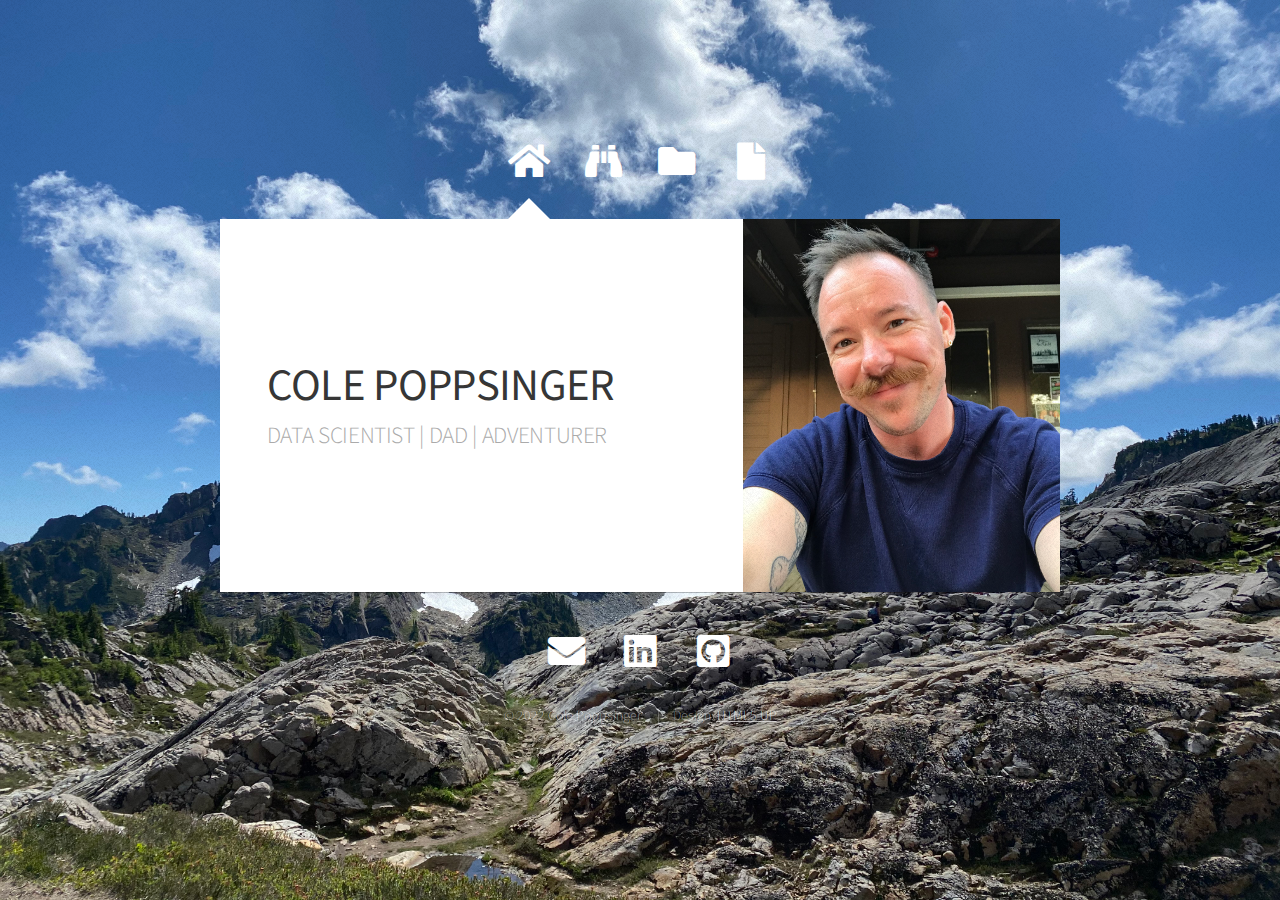
<file: index.html>
<!DOCTYPE HTML>
<!--
	Astral by HTML5 UP
	html5up.net | @ajlkn
	Free for personal and commercial use under the CCA 3.0 license (html5up.net/license)
-->
<html>
	<head>
		<title>COLE POPPSINGER</title>
		<meta charset="utf-8" />
		<meta name="viewport" content="width=device-width, initial-scale=1, user-scalable=no" />
		<link rel="stylesheet" href="assets/css/main.css" />
		<noscript><link rel="stylesheet" href="assets/css/noscript.css" /></noscript>
	</head>

	<body class="is-preload">

		<!-- Wrapper-->
			<div id="wrapper">

				<!-- Nav -->
					<nav id="nav">
						<a href="#Home" class="icon solid fa-home"> <span>Home</span></a>
						<a href="#AboutMe" class="icon solid fa-binoculars"><span>About Me</span></a>
						<a href="#Portfolio" class="icon solid fa-folder"><span>Portfolio</span></a>
						<a href="#Resume" class=" icon solid fa-file"><span>Resume</span></a>
						<!-- <a href="#Contact" class="icon solid fa-envelope"><span>Contact</span></a> -->

						<!-- <a href="https://medium.com/@colepopp" target="_blank" class="icon brands fa-medium"><span>Medium</span></a>
						<a href="https://www.linkedin.com/in/cole-poppsinger/" target="_blank" class="icon brands fa-linkedin"><span>Linkedin</span></a>
						<a href="https://github.com/colepoppsinger" target="_blank" class="icon brands fa-github-square"><span>Github</span></a>
						tableau placeholder when there's a button <a href="https://public.tableau.com/app/profile/cole.poppsinger" target="_blank" class="icon brands fa-github-square"><span>Tableau</span></a> -->
					</nav>

				<!-- Main -->
					<div id="main">

						<!-- Home -->
							<article id="Home" class="panel intro">
								<header>
									<h1>COLE POPPSINGER</h1>
									<p>DATA SCIENTIST | DAD | ADVENTURER</p>
								</header>
								<a href="#AboutMe" class="jumplink pic">
									<!-- disable arrow jump button <span class="arrow icon solid fa-chevron-right"><span>See my Portfolio</span></span> -->
									<img src="images/me.jpg" alt="" />
								</a>
							</article>
						<!-- About Me -->
							<article id="AboutMe" class="panel">
								<header>
									<h2>About Me</h2>
								</header>
								<p>
									I am a data scientist with twenty years of customer-facing leadership experience.
									I have trained in high-intensity environments and I am focused on reducing barriers and creating sustainable solutions while building dynamic teams. 
									Organization, analysis, and continuous improvement are my happy-place.
								</p>
								<p>
									When I'm not playing with data, I can usually be found hiking mountains and combing beaches with my kiddos. 
								</p>
							</article>
						<!-- Portfolio -->
							<article id="Portfolio" class="panel">
								<header>
									<h2>Portfolio</h2>
								</header>
								<p>
									Recent Data Science Projects
								</p>
								<section>
									<div class="row">

										<div class="col-12 col-6-medium col-12-small">
											<h3>Movie Recommender System</h3>
											<p>Created a user-based collaborative movie recommender system that considers Bechdel scores in filtering recommendations. 
												<a href="https://share.streamlit.io/colepoppsinger/streamlit/app.py" target="_blank" >An app</a> was also built.
												<a href="https://github.com/colepoppsinger/bechdel_movie_recommender" target="_blank" >Click here</a> for the repository.</p>
												<a href="https://github.com/colepoppsinger/bechdel_movie_recommender" target="_blank" class="image fit"><img src="images/film.jpg" alt=""></a>
												<br>	
												<br>
										</div>
										<div class="col-12 col-6-medium col-12-small">
											<h3>NLP and Web APIs</h3>

											<p>Through the application of natural language processing and sentiment analysis, 
												a classification model was developed that can extract valuable insight from user posts on social media. 
												Reddit was scraped for posts from r/craftbeer and r/espresso subreddits.
												<a href="https://github.com/colepoppsinger/APIs_NLP_in_subreddits" target="_blank" >Click here</a> for the repository.</p>
											</p>
												<a href="https://github.com/colepoppsinger/APIs_NLP_in_subreddits" target="_blank" class="image fit"><img src="images/coffeebeer.jpeg" alt=""></a>
												<br>
												<br>
										</div>
										<div class="col-12 col-6-medium col-12-small">
											<h3>Linear Regression to Predict Housing Prices</h3>
											<p>Developed multiple linear regression models to determine the greatest predictors of housing prices in Ames, Iowa.
												A dataset from 
												<a href="https://www.kaggle.com/competitions/dsir-0124-project-2-regression-challenge/leaderboard" target="blank"> Kaggle </a> 
											was used for this project.
											<a href="https://github.com/colepoppsinger/ames_kaggle" target="_blank" >Click here</a> for the repository.</p>
										</p>
											<a href="https://github.com/colepoppsinger/ames_kaggle" target="_blank" class="image fit"><img src="images/house.jpg" alt=""></a>
												<br>
												<br>
										</div>
										<div class="col-12 col-6-medium col-12-small">
											<h3>Blog Post on Medium</h3>
											<p>Wrote a blog post about my career change to data science.
												<a href="https://medium.com/@colepopp/dada-to-data-3566fb38caa5" target="_blank" >Click here</a> for the post.</p>

											</p>
											<a href="https://medium.com/@colepopp/dada-to-data-3566fb38caa5" target="_blank" class="image fit"><img src="images/blog.jpg" alt=""></a>
											<br>
											<br>
										</div>


									</div>
								</section>
							</article>

						<!-- Resume -->	
						<article id="Resume" class="panel">
							<header>
								<h2>Resume</h2>
							</header>
							<p>
							</p>
							<section>
								<div class="image">
									<div class="col-2 col-6-medium col-12-large">
										<a href="Resume.pdf" target="_blank" class="image fit"><img src="images/Resume.png" alt=""></a>
									</div>
							
								</div>
							</section>
						</article>
						
					</div>
				


						<!-- Contact -->
						<nav id="nav">
							<article id="Contact">
								
							<p></p>
							
							<a href="mailto:colepopp@gmail.com" target="blank" class="icon solid fa-envelope"><span>Contact</span></a>
							<!-- <li><a href="tel:206.913.8833">Phone: 206.913.8833</a></li> -->
							<!-- <a href="https://medium.com/@colepopp" target="_blank" class="icon brands fa-medium"><span>Medium</span></a> -->
							<a href="https://www.linkedin.com/in/cole-poppsinger/" target="_blank" class="icon brands fa-linkedin"><span>Linkedin</span></a>
							<a href="https://github.com/colepoppsinger" target="_blank" class="icon brands fa-github-square"><span>Github</span></a>
							<!-- <a href="https://public.tableau.com/app/profile/cole.poppsinger" target="_blank" class="icon brands fa-github-square"><span>Tableau</span></a> -->
							</article>
						</nav>
										
	
			<!-- Footer -->
				<div id="footer">
					<ul class="copyright">
						<li>&copy; 2022 Cole Poppsinger </li> <li>Design: <a href="http://html5up.net">HTML5 UP</a></li>
					</ul>
				</div>

			</div>

		<!-- Scripts -->
			<script src="assets/js/jquery.min.js"></script>
			<script src="assets/js/browser.min.js"></script>
			<script src="assets/js/breakpoints.min.js"></script>
			<script src="assets/js/util.js"></script>
			<script src="assets/js/main.js"></script>

	</body>
</html>
</file>
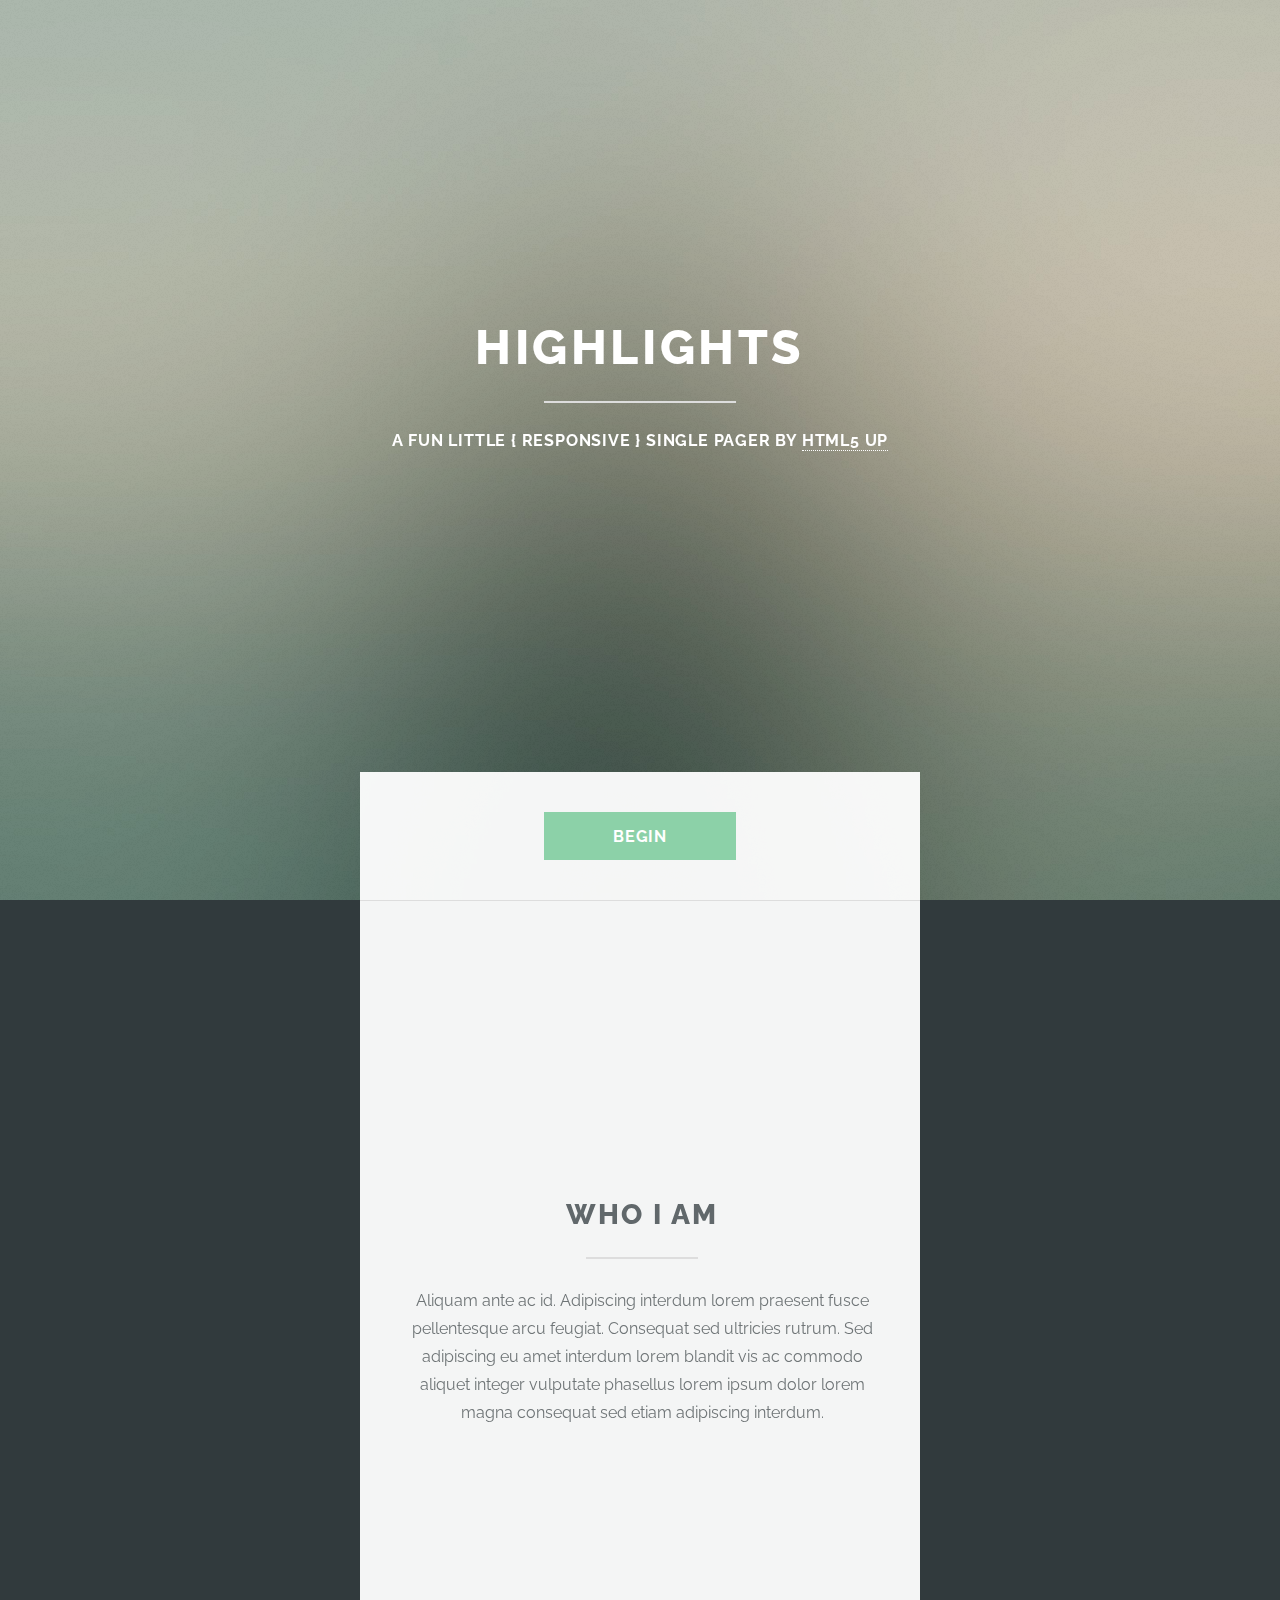
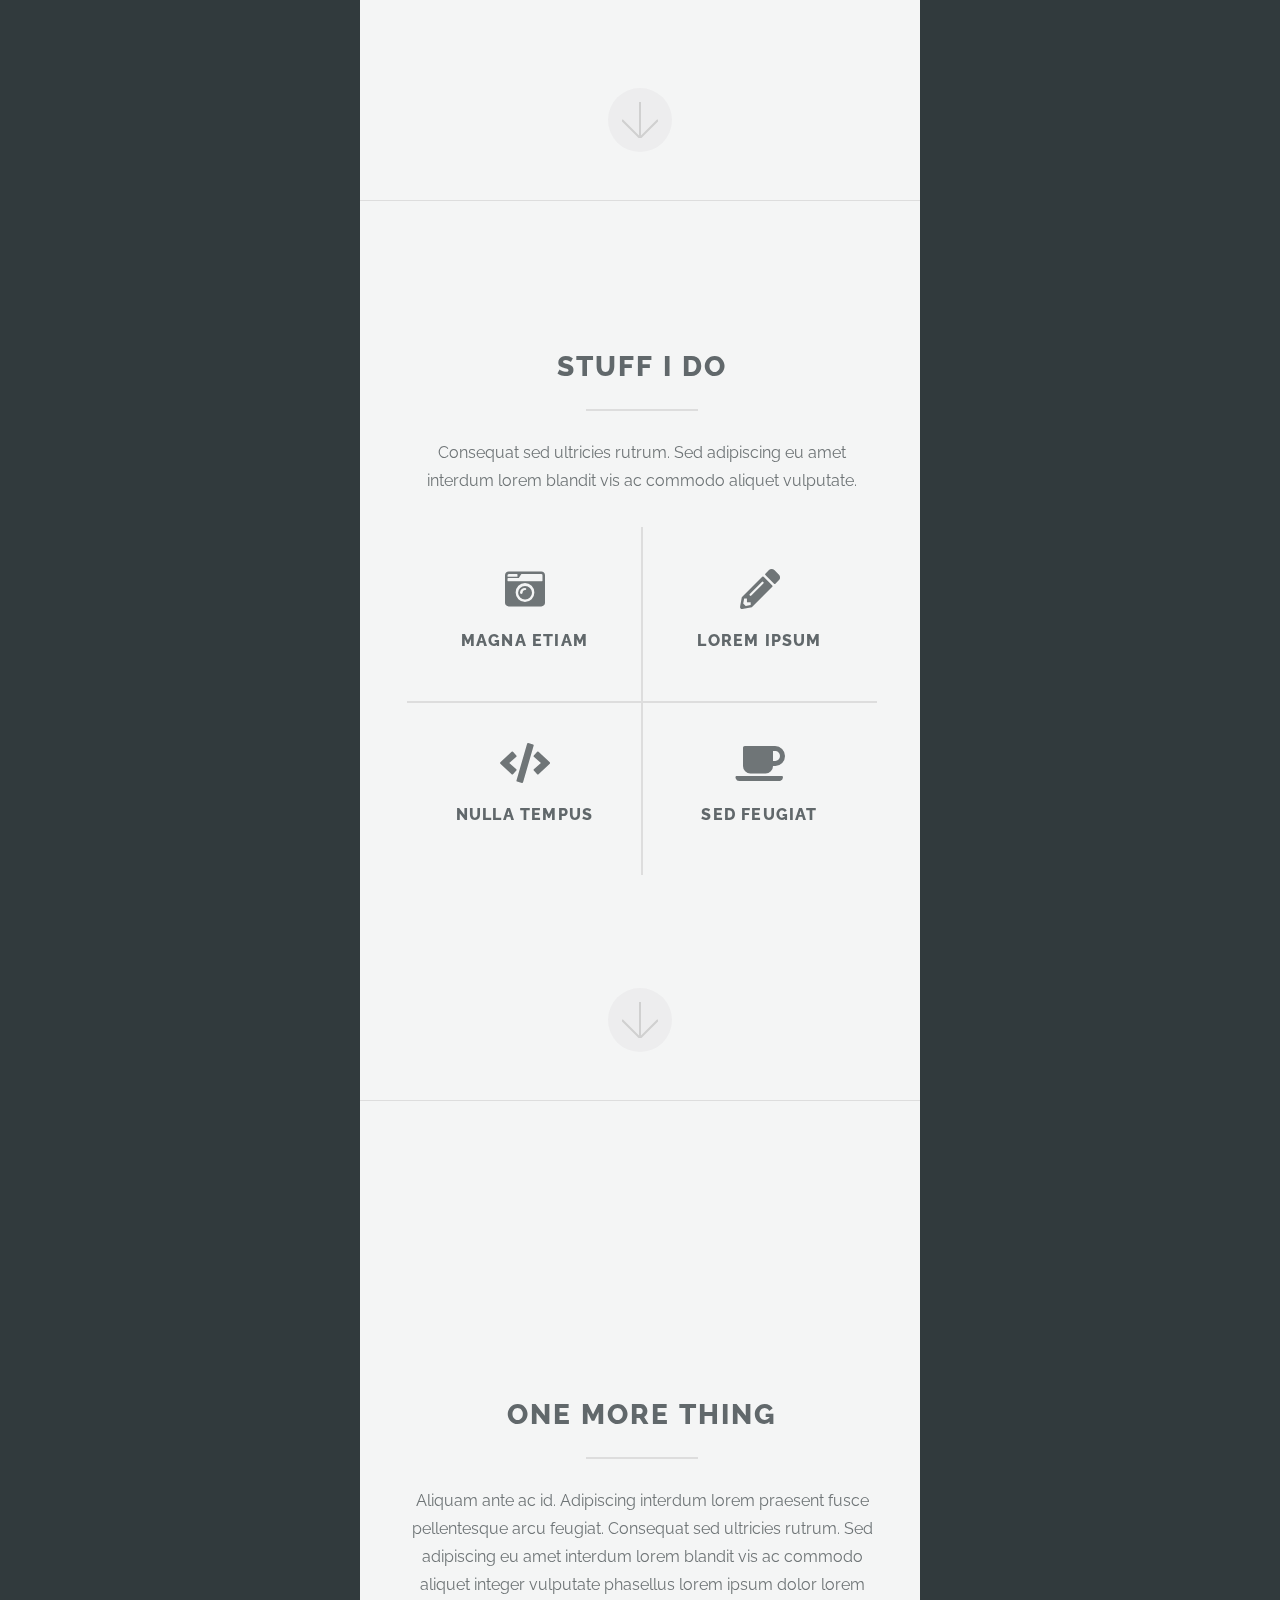
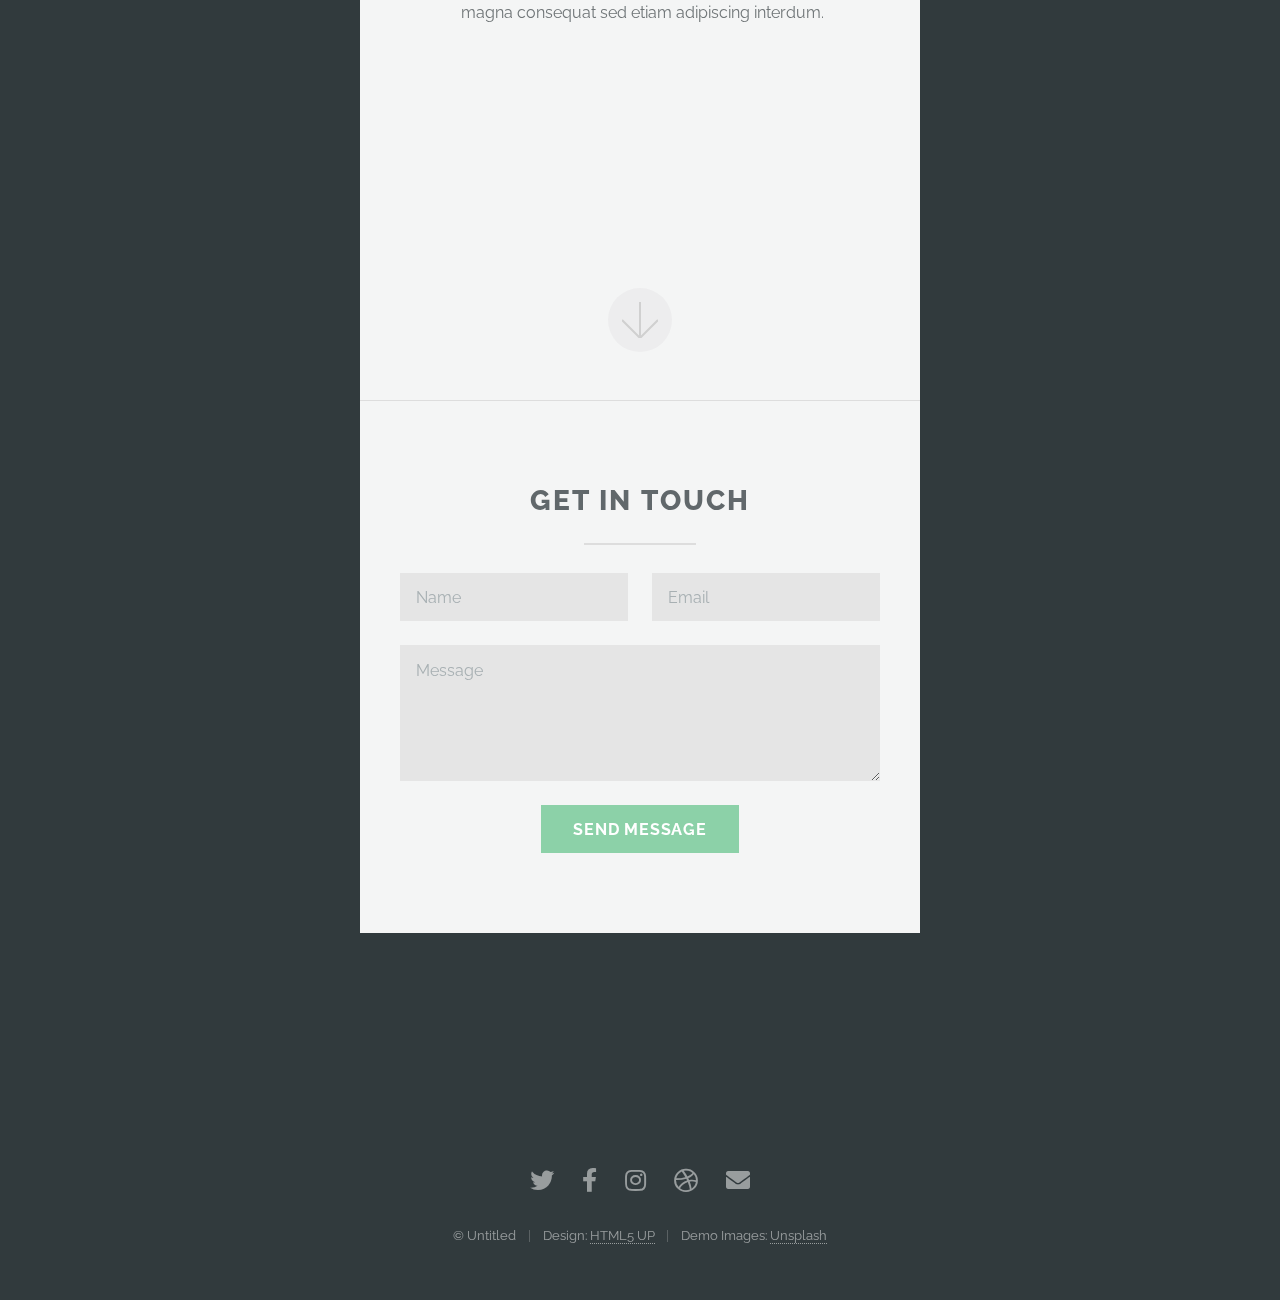
<file: html5up-highlights/index.html>
<!DOCTYPE HTML>
<!--
	Highlights by HTML5 UP
	html5up.net | @ajlkn
	Free for personal and commercial use under the CCA 3.0 license (html5up.net/license)
-->
<html>
	<head>
		<title>Highlights by HTML5 UP</title>
		<meta charset="utf-8" />
		<meta name="viewport" content="width=device-width, initial-scale=1, user-scalable=no" />
		<link rel="stylesheet" href="assets/css/main.css" />
	</head>
	<body class="is-preload">

		<!-- Header -->
			<section id="header">
				<header class="major">
					<h1>Highlights</h1>
					<p>A fun little { responsive } single pager by <a href="https://colepoppsinger.github.io/">HTML5 UP</a></p>
				</header>
				<div class="container">
					<ul class="actions special">
						<li><a href="#one" class="button primary scrolly">Begin</a></li>
					</ul>
				</div>
			</section>

		<!-- One -->
			<section id="one" class="main special">
				<div class="container">
					<span class="image fit primary"><img src="images/pic01.jpg" alt="" /></span>
					<div class="content">
						<header class="major">
							<h2>Who I am</h2>
						</header>
						<p>Aliquam ante ac id. Adipiscing interdum lorem praesent fusce pellentesque arcu feugiat. Consequat sed ultricies rutrum. Sed adipiscing eu amet interdum lorem blandit vis ac commodo aliquet integer vulputate phasellus lorem ipsum dolor lorem magna consequat sed etiam adipiscing interdum.</p>
					</div>
					<a href="#two" class="goto-next scrolly">Next</a>
				</div>
			</section>

		<!-- Two -->
			<section id="two" class="main special">
				<div class="container">
					<span class="image fit primary"><img src="images/pic02.jpg" alt="" /></span>
					<div class="content">
						<header class="major">
							<h2>Stuff I do</h2>
						</header>
						<p>Consequat sed ultricies rutrum. Sed adipiscing eu amet interdum lorem blandit vis ac commodo aliquet vulputate.</p>
						<ul class="icons-grid">
							<li>
								<span class="icon solid major fa-camera-retro"></span>
								<h3>Magna Etiam</h3>
							</li>
							<li>
								<span class="icon solid major fa-pencil-alt"></span>
								<h3>Lorem Ipsum</h3>
							</li>
							<li>
								<span class="icon solid major fa-code"></span>
								<h3>Nulla Tempus</h3>
							</li>
							<li>
								<span class="icon solid major fa-coffee"></span>
								<h3>Sed Feugiat</h3>
							</li>
						</ul>
					</div>
					<a href="#three" class="goto-next scrolly">Next</a>
				</div>
			</section>

		<!-- Three -->
			<section id="three" class="main special">
				<div class="container">
					<span class="image fit primary"><img src="images/pic03.jpg" alt="" /></span>
					<div class="content">
						<header class="major">
							<h2>One more thing</h2>
						</header>
						<p>Aliquam ante ac id. Adipiscing interdum lorem praesent fusce pellentesque arcu feugiat. Consequat sed ultricies rutrum. Sed adipiscing eu amet interdum lorem blandit vis ac commodo aliquet integer vulputate phasellus lorem ipsum dolor lorem magna consequat sed etiam adipiscing interdum.</p>
					</div>
					<a href="#footer" class="goto-next scrolly">Next</a>
				</div>
			</section>

		<!-- Four -->
		<!--
			<section id="four" class="main">
				<div class="container">
					<div class="content">
						<header class="major">
							<h2>Elements</h2>
						</header>
						<section>
							<h4>Text</h4>
							<p>This is <b>bold</b> and this is <strong>strong</strong>. This is <i>italic</i> and this is <em>emphasized</em>.
							This is <sup>superscript</sup> text and this is <sub>subscript</sub> text.
							This is <u>underlined</u> and this is code: <code>for (;;) { ... }</code>. Finally, <a href="#">this is a link</a>.</p>
							<hr />
							<header>
								<h4>Heading with a Subtitle</h4>
								<p>Lorem ipsum dolor sit amet nullam id egestas urna aliquam</p>
							</header>
							<p>Nunc lacinia ante nunc ac lobortis. Interdum adipiscing gravida odio porttitor sem non mi integer non faucibus ornare mi ut ante amet placerat aliquet. Volutpat eu sed ante lacinia sapien lorem accumsan varius montes viverra nibh in adipiscing blandit tempus accumsan.</p>
							<header>
								<h5>Heading with a Subtitle</h5>
								<p>Lorem ipsum dolor sit amet nullam id egestas urna aliquam</p>
							</header>
							<p>Nunc lacinia ante nunc ac lobortis. Interdum adipiscing gravida odio porttitor sem non mi integer non faucibus ornare mi ut ante amet placerat aliquet. Volutpat eu sed ante lacinia sapien lorem accumsan varius montes viverra nibh in adipiscing blandit tempus accumsan.</p>
							<hr />
							<h2>Heading Level 2</h2>
							<h3>Heading Level 3</h3>
							<h4>Heading Level 4</h4>
							<h5>Heading Level 5</h5>
							<h6>Heading Level 6</h6>
							<hr />
							<h5>Blockquote</h5>
							<blockquote>Fringilla nisl. Donec accumsan interdum nisi, quis tincidunt felis sagittis eget tempus euismod. Vestibulum ante ipsum primis in faucibus vestibulum. Blandit adipiscing eu felis iaculis volutpat ac adipiscing accumsan faucibus. Vestibulum ante ipsum primis in faucibus lorem ipsum dolor sit amet nullam adipiscing eu felis.</blockquote>
							<h5>Preformatted</h5>
							<pre><code>i = 0;

while (!deck.isInOrder()) {
  print 'Iteration ' + i;
  deck.shuffle();
  i++;
}

print 'It took ' + i + ' iterations to sort the deck.';</code></pre>
						</section>

						<section>
							<h4>Lists</h4>
							<div class="row">
								<div class="col-6 col-12-medium">
									<h5>Unordered</h5>
									<ul>
										<li>Dolor pulvinar etiam.</li>
										<li>Sagittis adipiscing.</li>
										<li>Felis enim feugiat.</li>
									</ul>
									<h5>Alternate</h5>
									<ul class="alt">
										<li>Dolor pulvinar etiam.</li>
										<li>Sagittis adipiscing.</li>
										<li>Felis enim feugiat.</li>
									</ul>
								</div>
								<div class="col-6 col-12-medium">
									<h5>Ordered</h5>
									<ol>
										<li>Dolor pulvinar etiam.</li>
										<li>Etiam vel felis viverra.</li>
										<li>Felis enim feugiat.</li>
										<li>Dolor pulvinar etiam.</li>
										<li>Etiam vel felis lorem.</li>
										<li>Felis enim et feugiat.</li>
									</ol>
									<h5>Icons</h5>
									<ul class="icons">
										<li><a href="#" class="icon brands fa-twitter"><span class="label">Twitter</span></a></li>
										<li><a href="#" class="icon brands fa-facebook-f"><span class="label">Facebook</span></a></li>
										<li><a href="#" class="icon brands fa-instagram"><span class="label">Instagram</span></a></li>
										<li><a href="#" class="icon brands fa-github"><span class="label">Github</span></a></li>
									</ul>
								</div>
							</div>
							<h5>Actions</h5>
							<ul class="actions">
								<li><a href="#" class="button primary">Default</a></li>
								<li><a href="#" class="button">Default</a></li>
							</ul>
							<ul class="actions small">
								<li><a href="#" class="button primary small">Small</a></li>
								<li><a href="#" class="button small">Small</a></li>
							</ul>
							<div class="row">
								<div class="col-6 col-12-small">
									<ul class="actions stacked">
										<li><a href="#" class="button primary">Default</a></li>
										<li><a href="#" class="button">Default</a></li>
									</ul>
								</div>
								<div class="col-6 col-12-small">
									<ul class="actions stacked">
										<li><a href="#" class="button primary small">Small</a></li>
										<li><a href="#" class="button small">Small</a></li>
									</ul>
								</div>
								<div class="col-6 col-12-small">
									<ul class="actions stacked">
										<li><a href="#" class="button primary fit">Default</a></li>
										<li><a href="#" class="button fit">Default</a></li>
									</ul>
								</div>
								<div class="col-6 col-12-small">
									<ul class="actions stacked">
										<li><a href="#" class="button primary small fit">Small</a></li>
										<li><a href="#" class="button small fit">Small</a></li>
									</ul>
								</div>
							</div>
						</section>

						<section>
							<h4>Table</h4>
							<h5>Default</h5>
							<div class="table-wrapper">
								<table>
									<thead>
										<tr>
											<th>Name</th>
											<th>Description</th>
											<th>Price</th>
										</tr>
									</thead>
									<tbody>
										<tr>
											<td>Item One</td>
											<td>Ante turpis integer aliquet porttitor.</td>
											<td>29.99</td>
										</tr>
										<tr>
											<td>Item Two</td>
											<td>Vis ac commodo adipiscing arcu aliquet.</td>
											<td>19.99</td>
										</tr>
										<tr>
											<td>Item Three</td>
											<td> Morbi faucibus arcu accumsan lorem.</td>
											<td>29.99</td>
										</tr>
										<tr>
											<td>Item Four</td>
											<td>Vitae integer tempus condimentum.</td>
											<td>19.99</td>
										</tr>
										<tr>
											<td>Item Five</td>
											<td>Ante turpis integer aliquet porttitor.</td>
											<td>29.99</td>
										</tr>
									</tbody>
									<tfoot>
										<tr>
											<td colspan="2"></td>
											<td>100.00</td>
										</tr>
									</tfoot>
								</table>
							</div>

							<h5>Alternate</h5>
							<div class="table-wrapper">
								<table class="alt">
									<thead>
										<tr>
											<th>Name</th>
											<th>Description</th>
											<th>Price</th>
										</tr>
									</thead>
									<tbody>
										<tr>
											<td>Item One</td>
											<td>Ante turpis integer aliquet porttitor.</td>
											<td>29.99</td>
										</tr>
										<tr>
											<td>Item Two</td>
											<td>Vis ac commodo adipiscing arcu aliquet.</td>
											<td>19.99</td>
										</tr>
										<tr>
											<td>Item Three</td>
											<td> Morbi faucibus arcu accumsan lorem.</td>
											<td>29.99</td>
										</tr>
										<tr>
											<td>Item Four</td>
											<td>Vitae integer tempus condimentum.</td>
											<td>19.99</td>
										</tr>
										<tr>
											<td>Item Five</td>
											<td>Ante turpis integer aliquet porttitor.</td>
											<td>29.99</td>
										</tr>
									</tbody>
									<tfoot>
										<tr>
											<td colspan="2"></td>
											<td>100.00</td>
										</tr>
									</tfoot>
								</table>
							</div>
						</section>

						<section>
							<h4>Buttons</h4>
							<ul class="actions">
								<li><a href="#" class="button primary">Primary</a></li>
								<li><a href="#" class="button">Default</a></li>
							</ul>
							<ul class="actions">
								<li><a href="#" class="button">Default</a></li>
								<li><a href="#" class="button small">Small</a></li>
							</ul>
							<ul class="actions fit">
								<li><a href="#" class="button primary fit">Fit</a></li>
								<li><a href="#" class="button fit">Fit</a></li>
							</ul>
							<ul class="actions fit small">
								<li><a href="#" class="button primary fit small">Fit + Small</a></li>
								<li><a href="#" class="button fit small">Fit + Small</a></li>
							</ul>
							<ul class="actions">
								<li><a href="#" class="button primary icon solid fa-download">Icon</a></li>
								<li><a href="#" class="button icon solid fa-download">Icon</a></li>
							</ul>
							<ul class="actions">
								<li><span class="button primary disabled">Disabled</span></li>
								<li><span class="button disabled">Disabled</span></li>
							</ul>
						</section>

						<section>
							<h4>Form</h4>
							<form method="post" action="#">
								<div class="row gtr-uniform">
									<div class="col-6 col-12-xsmall">
										<input type="text" name="demo-name" id="demo-name" value="" placeholder="Name" />
									</div>
									<div class="col-6 col-12-xsmall">
										<input type="email" name="demo-email" id="demo-email" value="" placeholder="Email" />
									</div>
									<div class="col-12">
										<select name="demo-category" id="demo-category">
											<option value="">- Category -</option>
											<option value="1">Manufacturing</option>
											<option value="1">Shipping</option>
											<option value="1">Administration</option>
											<option value="1">Human Resources</option>
										</select>
									</div>
									<div class="col-4 col-12-small">
										<input type="radio" id="demo-priority-low" name="demo-priority" checked>
										<label for="demo-priority-low">Low</label>
									</div>
									<div class="col-4 col-12-small">
										<input type="radio" id="demo-priority-normal" name="demo-priority">
										<label for="demo-priority-normal">Normal</label>
									</div>
									<div class="col-4 col-12-small">
										<input type="radio" id="demo-priority-high" name="demo-priority">
										<label for="demo-priority-high">High</label>
									</div>
									<div class="col-6 col-12-small">
										<input type="checkbox" id="demo-copy" name="demo-copy">
										<label for="demo-copy">Email me a copy</label>
									</div>
									<div class="col-6 col-12-small">
										<input type="checkbox" id="demo-human" name="demo-human" checked>
										<label for="demo-human">Not a robot</label>
									</div>
									<div class="col-12">
										<textarea name="demo-message" id="demo-message" placeholder="Enter your message" rows="6"></textarea>
									</div>
									<div class="col-12">
										<ul class="actions">
											<li><input type="submit" value="Send Message" class="primary" /></li>
											<li><input type="reset" value="Reset" /></li>
										</ul>
									</div>
								</div>
							</form>
						</section>

						<section>
							<h4>Image</h4>
							<h5>Fit</h5>
							<div class="box alt">
								<div class="row gtr-uniform gtr-50">
									<div class="col-12"><span class="image fit"><img src="images/pic04.jpg" alt="" /></span></div>
									<div class="col-4"><span class="image fit"><img src="images/pic04.jpg" alt="" /></span></div>
									<div class="col-4"><span class="image fit"><img src="images/pic04.jpg" alt="" /></span></div>
									<div class="col-4"><span class="image fit"><img src="images/pic04.jpg" alt="" /></span></div>
									<div class="col-4"><span class="image fit"><img src="images/pic04.jpg" alt="" /></span></div>
									<div class="col-4"><span class="image fit"><img src="images/pic04.jpg" alt="" /></span></div>
									<div class="col-4"><span class="image fit"><img src="images/pic04.jpg" alt="" /></span></div>
									<div class="col-4"><span class="image fit"><img src="images/pic04.jpg" alt="" /></span></div>
									<div class="col-4"><span class="image fit"><img src="images/pic04.jpg" alt="" /></span></div>
									<div class="col-4"><span class="image fit"><img src="images/pic04.jpg" alt="" /></span></div>
								</div>
							</div>
							<h5>Left &amp; Right</h5>
							<p><span class="image left"><img src="images/pic05.jpg" alt="" /></span>Fringilla nisl. Donec accumsan interdum nisi, quis tincidunt felis sagittis eget. tempus euismod. Vestibulum ante ipsum primis in faucibus vestibulum. Blandit adipiscing eu felis iaculis volutpat ac adipiscing accumsan eu faucibus. Integer ac pellentesque praesent tincidunt felis sagittis eget. tempus euismod. Vestibulum ante ipsum primis in faucibus vestibulum. Blandit adipiscing eu felis iaculis volutpat ac adipiscing accumsan eu faucibus. Integer ac pellentesque praesent. Donec accumsan interdum nisi, quis tincidunt felis sagittis eget. tempus euismod. Vestibulum ante ipsum primis in faucibus vestibulum. Blandit adipiscing eu felis iaculis volutpat ac adipiscing accumsan eu faucibus. Integer ac pellentesque praesent tincidunt felis sagittis eget. tempus euismod. Vestibulum ante ipsum primis in faucibus vestibulum. Blandit adipiscing eu felis iaculis volutpat ac adipiscing accumsan eu faucibus. Integer ac pellentesque praesent.</p>
							<p><span class="image right"><img src="images/pic05.jpg" alt="" /></span>Fringilla nisl. Donec accumsan interdum nisi, quis tincidunt felis sagittis eget. tempus euismod. Vestibulum ante ipsum primis in faucibus vestibulum. Blandit adipiscing eu felis iaculis volutpat ac adipiscing accumsan eu faucibus. Integer ac pellentesque praesent tincidunt felis sagittis eget. tempus euismod. Vestibulum ante ipsum primis in faucibus vestibulum. Blandit adipiscing eu felis iaculis volutpat ac adipiscing accumsan eu faucibus. Integer ac pellentesque praesent. Donec accumsan interdum nisi, quis tincidunt felis sagittis eget. tempus euismod. Vestibulum ante ipsum primis in faucibus vestibulum. Blandit adipiscing eu felis iaculis volutpat ac adipiscing accumsan eu faucibus. Integer ac pellentesque praesent tincidunt felis sagittis eget. tempus euismod. Vestibulum ante ipsum primis in faucibus vestibulum. Blandit adipiscing eu felis iaculis volutpat ac adipiscing accumsan eu faucibus. Integer ac pellentesque praesent.</p>
						</section>

					</div>
					<a href="#footer" class="goto-next scrolly">Next</a>
				</div>
			</section>
		-->

		<!-- Footer -->
			<section id="footer">
				<div class="container">
					<header class="major">
						<h2>Get in touch</h2>
					</header>
					<form method="post" action="#">
						<div class="row gtr-uniform">
							<div class="col-6 col-12-xsmall"><input type="text" name="name" id="name" placeholder="Name" /></div>
							<div class="col-6 col-12-xsmall"><input type="email" name="email" id="email" placeholder="Email" /></div>
							<div class="col-12"><textarea name="message" id="message" placeholder="Message" rows="4"></textarea></div>
							<div class="col-12">
								<ul class="actions special">
									<li><input type="submit" value="Send Message" class="primary" /></li>
								</ul>
							</div>
						</div>
					</form>
				</div>
				<footer>
					<ul class="icons">
						<li><a href="#" class="icon brands alt fa-twitter"><span class="label">Twitter</span></a></li>
						<li><a href="#" class="icon brands alt fa-facebook-f"><span class="label">Facebook</span></a></li>
						<li><a href="#" class="icon brands alt fa-instagram"><span class="label">Instagram</span></a></li>
						<li><a href="#" class="icon brands alt fa-dribbble"><span class="label">Dribbble</span></a></li>
						<li><a href="#" class="icon solid alt fa-envelope"><span class="label">Email</span></a></li>
					</ul>
					<ul class="copyright">
						<li>&copy; Untitled</li><li>Design: <a href="http://html5up.net">HTML5 UP</a></li><li>Demo Images: <a href="http://unsplash.com">Unsplash</a></li>
					</ul>
				</footer>
			</section>

		<!-- Scripts -->
			<script src="assets/js/jquery.min.js"></script>
			<script src="assets/js/jquery.scrollex.min.js"></script>
			<script src="assets/js/jquery.scrolly.min.js"></script>
			<script src="assets/js/browser.min.js"></script>
			<script src="assets/js/breakpoints.min.js"></script>
			<script src="assets/js/util.js"></script>
			<script src="assets/js/main.js"></script>

	</body>
</html>
</file>
<file: assets/css/noscript.css>
/*
	Astral by HTML5 UP
	html5up.net | @ajlkn
	Free for personal and commercial use under the CCA 3.0 license (html5up.net/license)
*/

/* Wrapper */

	#wrapper {
		opacity: 1 !important;
	}

/* Nav */

	#nav a {
		opacity: 1.0;
	}

		#nav a:before, #nav a:after {
			display: none;
		}

		#nav a span {
			top: 0;
			opacity: 1.0;
		}

			#nav a span:after {
				display: none;
			}

/* Main */

	#main {
		background: none;
		box-shadow: none;
	}

		#main > .panel {
			background: #ffffff;
			margin-bottom: 2em;
		}

			#main > .panel:last-child {
				margin-bottom: 0;
			}
</file>
<file: assets/css/main.css>
@import url("https://fonts.googleapis.com/css?family=Source+Sans+Pro:300,400,300italic,400italic");
@import url("fontawesome-all.min.css");

/*
	Astral by HTML5 UP
	html5up.net | @ajlkn
	Free for personal and commercial use under the CCA 3.0 license (html5up.net/license)
*/

html, body, div, span, applet, object,
iframe, h1, h2, h3, h4, h5, h6, p, blockquote,
pre, a, abbr, acronym, address, big, cite,
code, del, dfn, em, img, ins, kbd, q, s, samp,
small, strike, strong, sub, sup, tt, var, b,
u, i, center, dl, dt, dd, ol, ul, li, fieldset,
form, label, legend, table, caption, tbody,
tfoot, thead, tr, th, td, article, aside,
canvas, details, embed, figure, figcaption,
footer, header, hgroup, menu, nav, output, ruby,
section, summary, time, mark, audio, video {
	margin: 0;
	padding: 0;
	border: 0;
	font-size: 100%;
	font: inherit;
	vertical-align: baseline;}

article, aside, details, figcaption, figure,
footer, header, hgroup, menu, nav, section {
	display: block;}

body {
	line-height: 1;
}

ol, ul {
	list-style: none;
}

blockquote, q {
	quotes: none;
}

	blockquote:before, blockquote:after, q:before, q:after {
		content: '';
		content: none;
	}

table {
	border-collapse: collapse;
	border-spacing: 0;
}

body {
	-webkit-text-size-adjust: none;
}

mark {
	background-color: transparent;
	color: inherit;
}

input::-moz-focus-inner {
	border: 0;
	padding: 0;
}

input, select, textarea {
	-moz-appearance: none;
	-webkit-appearance: none;
	-ms-appearance: none;
	appearance: none;
}

/* Row */

	.row {
		display: flex;
		flex-wrap: wrap;
		box-sizing: border-box;
		align-items: stretch;
	}

		.row > * {
			box-sizing: border-box;
		}

		.row.gtr-uniform > * > :last-child {
			margin-bottom: 0;
		}

		.row.aln-left {
			justify-content: flex-start;
		}

		.row.aln-center {
			justify-content: center;
		}

		.row.aln-right {
			justify-content: flex-end;
		}

		.row.aln-top {
			align-items: flex-start;
		}

		.row.aln-middle {
			align-items: center;
		}

		.row.aln-bottom {
			align-items: flex-end;
		}

		.row > .imp {
			order: -1;
		}

		.row > .col-1 {
			width: 8.33333%;
		}

		.row > .off-1 {
			margin-left: 8.33333%;
		}

		.row > .col-2 {
			width: 16.66667%;
		}

		.row > .off-2 {
			margin-left: 16.66667%;
		}

		.row > .col-3 {
			width: 25%;
		}

		.row > .off-3 {
			margin-left: 25%;
		}

		.row > .col-4 {
			width: 33.33333%;
		}

		.row > .off-4 {
			margin-left: 33.33333%;
		}

		.row > .col-5 {
			width: 41.66667%;
		}

		.row > .off-5 {
			margin-left: 41.66667%;
		}

		.row > .col-6 {
			width: 50%;
		}

		.row > .off-6 {
			margin-left: 50%;
		}

		.row > .col-7 {
			width: 58.33333%;
		}

		.row > .off-7 {
			margin-left: 58.33333%;
		}

		.row > .col-8 {
			width: 66.66667%;
		}

		.row > .off-8 {
			margin-left: 66.66667%;
		}

		.row > .col-9 {
			width: 75%;
		}

		.row > .off-9 {
			margin-left: 75%;
		}

		.row > .col-10 {
			width: 83.33333%;
		}

		.row > .off-10 {
			margin-left: 83.33333%;
		}

		.row > .col-11 {
			width: 91.66667%;
		}

		.row > .off-11 {
			margin-left: 91.66667%;
		}

		.row > .col-12 {
			width: 100%;
		}

		.row > .off-12 {
			margin-left: 100%;
		}

		.row.gtr-0 {
			margin-top: 0em;
			margin-left: 0em;
		}

			.row.gtr-0 > * {
				padding: 0em 0 0 0em;
			}

			.row.gtr-0.gtr-uniform {
				margin-top: 0em;
			}

				.row.gtr-0.gtr-uniform > * {
					padding-top: 0em;
				}

		.row.gtr-25 {
			margin-top: -0.3125em;
			margin-left: -0.3125em;
		}

			.row.gtr-25 > * {
				padding: 0.3125em 0 0 0.3125em;
			}

			.row.gtr-25.gtr-uniform {
				margin-top: -0.3125em;
			}

				.row.gtr-25.gtr-uniform > * {
					padding-top: 0.3125em;
				}

		.row.gtr-50 {
			margin-top: -0.625em;
			margin-left: -0.625em;
		}

			.row.gtr-50 > * {
				padding: 0.625em 0 0 0.625em;
			}

			.row.gtr-50.gtr-uniform {
				margin-top: -0.625em;
			}

				.row.gtr-50.gtr-uniform > * {
					padding-top: 0.625em;
				}

		.row {
			margin-top: -1.25em;
			margin-left: -1.25em;
		}

			.row > * {
				padding: 1.25em 0 0 1.25em;
			}

			.row.gtr-uniform {
				margin-top: -1.25em;
			}

				.row.gtr-uniform > * {
					padding-top: 1.25em;
				}

		.row.gtr-150 {
			margin-top: -1.875em;
			margin-left: -1.875em;
		}

			.row.gtr-150 > * {
				padding: 1.875em 0 0 1.875em;
			}

			.row.gtr-150.gtr-uniform {
				margin-top: -1.875em;
			}

				.row.gtr-150.gtr-uniform > * {
					padding-top: 1.875em;
				}

		.row.gtr-200 {
			margin-top: -2.5em;
			margin-left: -2.5em;
		}

			.row.gtr-200 > * {
				padding: 2.5em 0 0 2.5em;
			}

			.row.gtr-200.gtr-uniform {
				margin-top: -2.5em;
			}

				.row.gtr-200.gtr-uniform > * {
					padding-top: 2.5em;
				}

		@media screen and (max-width: 1680px) {

			.row {
				display: flex;
				flex-wrap: wrap;
				box-sizing: border-box;
				align-items: stretch;
			}

				.row > * {
					box-sizing: border-box;
				}

				.row.gtr-uniform > * > :last-child {
					margin-bottom: 0;
				}

				.row.aln-left {
					justify-content: flex-start;
				}

				.row.aln-center {
					justify-content: center;
				}

				.row.aln-right {
					justify-content: flex-end;
				}

				.row.aln-top {
					align-items: flex-start;
				}

				.row.aln-middle {
					align-items: center;
				}

				.row.aln-bottom {
					align-items: flex-end;
				}

				.row > .imp-xlarge {
					order: -1;
				}

				.row > .col-1-xlarge {
					width: 8.33333%;
				}

				.row > .off-1-xlarge {
					margin-left: 8.33333%;
				}

				.row > .col-2-xlarge {
					width: 16.66667%;
				}

				.row > .off-2-xlarge {
					margin-left: 16.66667%;
				}

				.row > .col-3-xlarge {
					width: 25%;
				}

				.row > .off-3-xlarge {
					margin-left: 25%;
				}

				.row > .col-4-xlarge {
					width: 33.33333%;
				}

				.row > .off-4-xlarge {
					margin-left: 33.33333%;
				}

				.row > .col-5-xlarge {
					width: 41.66667%;
				}

				.row > .off-5-xlarge {
					margin-left: 41.66667%;
				}

				.row > .col-6-xlarge {
					width: 50%;
				}

				.row > .off-6-xlarge {
					margin-left: 50%;
				}

				.row > .col-7-xlarge {
					width: 58.33333%;
				}

				.row > .off-7-xlarge {
					margin-left: 58.33333%;
				}

				.row > .col-8-xlarge {
					width: 66.66667%;
				}

				.row > .off-8-xlarge {
					margin-left: 66.66667%;
				}

				.row > .col-9-xlarge {
					width: 75%;
				}

				.row > .off-9-xlarge {
					margin-left: 75%;
				}

				.row > .col-10-xlarge {
					width: 83.33333%;
				}

				.row > .off-10-xlarge {
					margin-left: 83.33333%;
				}

				.row > .col-11-xlarge {
					width: 91.66667%;
				}

				.row > .off-11-xlarge {
					margin-left: 91.66667%;
				}

				.row > .col-12-xlarge {
					width: 100%;
				}

				.row > .off-12-xlarge {
					margin-left: 100%;
				}

				.row.gtr-0 {
					margin-top: 0em;
					margin-left: 0em;
				}

					.row.gtr-0 > * {
						padding: 0em 0 0 0em;
					}

					.row.gtr-0.gtr-uniform {
						margin-top: 0em;
					}

						.row.gtr-0.gtr-uniform > * {
							padding-top: 0em;
						}

				.row.gtr-25 {
					margin-top: -0.3125em;
					margin-left: -0.3125em;
				}

					.row.gtr-25 > * {
						padding: 0.3125em 0 0 0.3125em;
					}

					.row.gtr-25.gtr-uniform {
						margin-top: -0.3125em;
					}

						.row.gtr-25.gtr-uniform > * {
							padding-top: 0.3125em;
						}

				.row.gtr-50 {
					margin-top: -0.625em;
					margin-left: -0.625em;
				}

					.row.gtr-50 > * {
						padding: 0.625em 0 0 0.625em;
					}

					.row.gtr-50.gtr-uniform {
						margin-top: -0.625em;
					}

						.row.gtr-50.gtr-uniform > * {
							padding-top: 0.625em;
						}

				.row {
					margin-top: -1.25em;
					margin-left: -1.25em;
				}

					.row > * {
						padding: 1.25em 0 0 1.25em;
					}

					.row.gtr-uniform {
						margin-top: -1.25em;
					}

						.row.gtr-uniform > * {
							padding-top: 1.25em;
						}

				.row.gtr-150 {
					margin-top: -1.875em;
					margin-left: -1.875em;
				}

					.row.gtr-150 > * {
						padding: 1.875em 0 0 1.875em;
					}

					.row.gtr-150.gtr-uniform {
						margin-top: -1.875em;
					}

						.row.gtr-150.gtr-uniform > * {
							padding-top: 1.875em;
						}

				.row.gtr-200 {
					margin-top: -2.5em;
					margin-left: -2.5em;
				}

					.row.gtr-200 > * {
						padding: 2.5em 0 0 2.5em;
					}

					.row.gtr-200.gtr-uniform {
						margin-top: -2.5em;
					}

						.row.gtr-200.gtr-uniform > * {
							padding-top: 2.5em;
						}

		}

		@media screen and (max-width: 1280px) {

			.row {
				display: flex;
				flex-wrap: wrap;
				box-sizing: border-box;
				align-items: stretch;
			}

				.row > * {
					box-sizing: border-box;
				}

				.row.gtr-uniform > * > :last-child {
					margin-bottom: 0;
				}

				.row.aln-left {
					justify-content: flex-start;
				}

				.row.aln-center {
					justify-content: center;
				}

				.row.aln-right {
					justify-content: flex-end;
				}

				.row.aln-top {
					align-items: flex-start;
				}

				.row.aln-middle {
					align-items: center;
				}

				.row.aln-bottom {
					align-items: flex-end;
				}

				.row > .imp-large {
					order: -1;
				}

				.row > .col-1-large {
					width: 8.33333%;
				}

				.row > .off-1-large {
					margin-left: 8.33333%;
				}

				.row > .col-2-large {
					width: 16.66667%;
				}

				.row > .off-2-large {
					margin-left: 16.66667%;
				}

				.row > .col-3-large {
					width: 25%;
				}

				.row > .off-3-large {
					margin-left: 25%;
				}

				.row > .col-4-large {
					width: 33.33333%;
				}

				.row > .off-4-large {
					margin-left: 33.33333%;
				}

				.row > .col-5-large {
					width: 41.66667%;
				}

				.row > .off-5-large {
					margin-left: 41.66667%;
				}

				.row > .col-6-large {
					width: 50%;
				}

				.row > .off-6-large {
					margin-left: 50%;
				}

				.row > .col-7-large {
					width: 58.33333%;
				}

				.row > .off-7-large {
					margin-left: 58.33333%;
				}

				.row > .col-8-large {
					width: 66.66667%;
				}

				.row > .off-8-large {
					margin-left: 66.66667%;
				}

				.row > .col-9-large {
					width: 75%;
				}

				.row > .off-9-large {
					margin-left: 75%;
				}

				.row > .col-10-large {
					width: 83.33333%;
				}

				.row > .off-10-large {
					margin-left: 83.33333%;
				}

				.row > .col-11-large {
					width: 91.66667%;
				}

				.row > .off-11-large {
					margin-left: 91.66667%;
				}

				.row > .col-12-large {
					width: 100%;
				}

				.row > .off-12-large {
					margin-left: 100%;
				}

				.row.gtr-0 {
					margin-top: 0em;
					margin-left: 0em;
				}

					.row.gtr-0 > * {
						padding: 0em 0 0 0em;
					}

					.row.gtr-0.gtr-uniform {
						margin-top: 0em;
					}

						.row.gtr-0.gtr-uniform > * {
							padding-top: 0em;
						}

				.row.gtr-25 {
					margin-top: -0.3125em;
					margin-left: -0.3125em;
				}

					.row.gtr-25 > * {
						padding: 0.3125em 0 0 0.3125em;
					}

					.row.gtr-25.gtr-uniform {
						margin-top: -0.3125em;
					}

						.row.gtr-25.gtr-uniform > * {
							padding-top: 0.3125em;
						}

				.row.gtr-50 {
					margin-top: -0.625em;
					margin-left: -0.625em;
				}

					.row.gtr-50 > * {
						padding: 0.625em 0 0 0.625em;
					}

					.row.gtr-50.gtr-uniform {
						margin-top: -0.625em;
					}

						.row.gtr-50.gtr-uniform > * {
							padding-top: 0.625em;
						}

				.row {
					margin-top: -1.25em;
					margin-left: -1.25em;
				}

					.row > * {
						padding: 1.25em 0 0 1.25em;
					}

					.row.gtr-uniform {
						margin-top: -1.25em;
					}

						.row.gtr-uniform > * {
							padding-top: 1.25em;
						}

				.row.gtr-150 {
					margin-top: -1.875em;
					margin-left: -1.875em;
				}

					.row.gtr-150 > * {
						padding: 1.875em 0 0 1.875em;
					}

					.row.gtr-150.gtr-uniform {
						margin-top: -1.875em;
					}

						.row.gtr-150.gtr-uniform > * {
							padding-top: 1.875em;
						}

				.row.gtr-200 {
					margin-top: -2.5em;
					margin-left: -2.5em;
				}

					.row.gtr-200 > * {
						padding: 2.5em 0 0 2.5em;
					}

					.row.gtr-200.gtr-uniform {
						margin-top: -2.5em;
					}

						.row.gtr-200.gtr-uniform > * {
							padding-top: 2.5em;
						}

		}

		@media screen and (max-width: 980px) {

			.row {
				display: flex;
				flex-wrap: wrap;
				box-sizing: border-box;
				align-items: stretch;
			}

				.row > * {
					box-sizing: border-box;
				}

				.row.gtr-uniform > * > :last-child {
					margin-bottom: 0;
				}

				.row.aln-left {
					justify-content: flex-start;
				}

				.row.aln-center {
					justify-content: center;
				}

				.row.aln-right {
					justify-content: flex-end;
				}

				.row.aln-top {
					align-items: flex-start;
				}

				.row.aln-middle {
					align-items: center;
				}

				.row.aln-bottom {
					align-items: flex-end;
				}

				.row > .imp-medium {
					order: -1;
				}

				.row > .col-1-medium {
					width: 8.33333%;
				}

				.row > .off-1-medium {
					margin-left: 8.33333%;
				}

				.row > .col-2-medium {
					width: 16.66667%;
				}

				.row > .off-2-medium {
					margin-left: 16.66667%;
				}

				.row > .col-3-medium {
					width: 25%;
				}

				.row > .off-3-medium {
					margin-left: 25%;
				}

				.row > .col-4-medium {
					width: 33.33333%;
				}

				.row > .off-4-medium {
					margin-left: 33.33333%;
				}

				.row > .col-5-medium {
					width: 41.66667%;
				}

				.row > .off-5-medium {
					margin-left: 41.66667%;
				}

				.row > .col-6-medium {
					width: 50%;
				}

				.row > .off-6-medium {
					margin-left: 50%;
				}

				.row > .col-7-medium {
					width: 58.33333%;
				}

				.row > .off-7-medium {
					margin-left: 58.33333%;
				}

				.row > .col-8-medium {
					width: 66.66667%;
				}

				.row > .off-8-medium {
					margin-left: 66.66667%;
				}

				.row > .col-9-medium {
					width: 75%;
				}

				.row > .off-9-medium {
					margin-left: 75%;
				}

				.row > .col-10-medium {
					width: 83.33333%;
				}

				.row > .off-10-medium {
					margin-left: 83.33333%;
				}

				.row > .col-11-medium {
					width: 91.66667%;
				}

				.row > .off-11-medium {
					margin-left: 91.66667%;
				}

				.row > .col-12-medium {
					width: 100%;
				}

				.row > .off-12-medium {
					margin-left: 100%;
				}

				.row.gtr-0 {
					margin-top: 0em;
					margin-left: 0em;
				}

					.row.gtr-0 > * {
						padding: 0em 0 0 0em;
					}

					.row.gtr-0.gtr-uniform {
						margin-top: 0em;
					}

						.row.gtr-0.gtr-uniform > * {
							padding-top: 0em;
						}

				.row.gtr-25 {
					margin-top: -0.3125em;
					margin-left: -0.3125em;
				}

					.row.gtr-25 > * {
						padding: 0.3125em 0 0 0.3125em;
					}

					.row.gtr-25.gtr-uniform {
						margin-top: -0.3125em;
					}

						.row.gtr-25.gtr-uniform > * {
							padding-top: 0.3125em;
						}

				.row.gtr-50 {
					margin-top: -0.625em;
					margin-left: -0.625em;
				}

					.row.gtr-50 > * {
						padding: 0.625em 0 0 0.625em;
					}

					.row.gtr-50.gtr-uniform {
						margin-top: -0.625em;
					}

						.row.gtr-50.gtr-uniform > * {
							padding-top: 0.625em;
						}

				.row {
					margin-top: -1.25em;
					margin-left: -1.25em;
				}

					.row > * {
						padding: 1.25em 0 0 1.25em;
					}

					.row.gtr-uniform {
						margin-top: -1.25em;
					}

						.row.gtr-uniform > * {
							padding-top: 1.25em;
						}

				.row.gtr-150 {
					margin-top: -1.875em;
					margin-left: -1.875em;
				}

					.row.gtr-150 > * {
						padding: 1.875em 0 0 1.875em;
					}

					.row.gtr-150.gtr-uniform {
						margin-top: -1.875em;
					}

						.row.gtr-150.gtr-uniform > * {
							padding-top: 1.875em;
						}

				.row.gtr-200 {
					margin-top: -2.5em;
					margin-left: -2.5em;
				}

					.row.gtr-200 > * {
						padding: 2.5em 0 0 2.5em;
					}

					.row.gtr-200.gtr-uniform {
						margin-top: -2.5em;
					}

						.row.gtr-200.gtr-uniform > * {
							padding-top: 2.5em;
						}

		}

		@media screen and (max-width: 736px) {

			.row {
				display: flex;
				flex-wrap: wrap;
				box-sizing: border-box;
				align-items: stretch;
			}

				.row > * {
					box-sizing: border-box;
				}

				.row.gtr-uniform > * > :last-child {
					margin-bottom: 0;
				}

				.row.aln-left {
					justify-content: flex-start;
				}

				.row.aln-center {
					justify-content: center;
				}

				.row.aln-right {
					justify-content: flex-end;
				}

				.row.aln-top {
					align-items: flex-start;
				}

				.row.aln-middle {
					align-items: center;
				}

				.row.aln-bottom {
					align-items: flex-end;
				}

				.row > .imp-small {
					order: -1;
				}

				.row > .col-1-small {
					width: 8.33333%;
				}

				.row > .off-1-small {
					margin-left: 8.33333%;
				}

				.row > .col-2-small {
					width: 16.66667%;
				}

				.row > .off-2-small {
					margin-left: 16.66667%;
				}

				.row > .col-3-small {
					width: 25%;
				}

				.row > .off-3-small {
					margin-left: 25%;
				}

				.row > .col-4-small {
					width: 33.33333%;
				}

				.row > .off-4-small {
					margin-left: 33.33333%;
				}

				.row > .col-5-small {
					width: 41.66667%;
				}

				.row > .off-5-small {
					margin-left: 41.66667%;
				}

				.row > .col-6-small {
					width: 50%;
				}

				.row > .off-6-small {
					margin-left: 50%;
				}

				.row > .col-7-small {
					width: 58.33333%;
				}

				.row > .off-7-small {
					margin-left: 58.33333%;
				}

				.row > .col-8-small {
					width: 66.66667%;
				}

				.row > .off-8-small {
					margin-left: 66.66667%;
				}

				.row > .col-9-small {
					width: 75%;
				}

				.row > .off-9-small {
					margin-left: 75%;
				}

				.row > .col-10-small {
					width: 83.33333%;
				}

				.row > .off-10-small {
					margin-left: 83.33333%;
				}

				.row > .col-11-small {
					width: 91.66667%;
				}

				.row > .off-11-small {
					margin-left: 91.66667%;
				}

				.row > .col-12-small {
					width: 100%;
				}

				.row > .off-12-small {
					margin-left: 100%;
				}

				.row.gtr-0 {
					margin-top: 0em;
					margin-left: 0em;
				}

					.row.gtr-0 > * {
						padding: 0em 0 0 0em;
					}

					.row.gtr-0.gtr-uniform {
						margin-top: 0em;
					}

						.row.gtr-0.gtr-uniform > * {
							padding-top: 0em;
						}

				.row.gtr-25 {
					margin-top: -0.3125em;
					margin-left: -0.3125em;
				}

					.row.gtr-25 > * {
						padding: 0.3125em 0 0 0.3125em;
					}

					.row.gtr-25.gtr-uniform {
						margin-top: -0.3125em;
					}

						.row.gtr-25.gtr-uniform > * {
							padding-top: 0.3125em;
						}

				.row.gtr-50 {
					margin-top: -0.625em;
					margin-left: -0.625em;
				}

					.row.gtr-50 > * {
						padding: 0.625em 0 0 0.625em;
					}

					.row.gtr-50.gtr-uniform {
						margin-top: -0.625em;
					}

						.row.gtr-50.gtr-uniform > * {
							padding-top: 0.625em;
						}

				.row {
					margin-top: -1.25em;
					margin-left: -1.25em;
				}

					.row > * {
						padding: 1.25em 0 0 1.25em;
					}

					.row.gtr-uniform {
						margin-top: -1.25em;
					}

						.row.gtr-uniform > * {
							padding-top: 1.25em;
						}

				.row.gtr-150 {
					margin-top: -1.875em;
					margin-left: -1.875em;
				}

					.row.gtr-150 > * {
						padding: 1.875em 0 0 1.875em;
					}

					.row.gtr-150.gtr-uniform {
						margin-top: -1.875em;
					}

						.row.gtr-150.gtr-uniform > * {
							padding-top: 1.875em;
						}

				.row.gtr-200 {
					margin-top: -2.5em;
					margin-left: -2.5em;
				}

					.row.gtr-200 > * {
						padding: 2.5em 0 0 2.5em;
					}

					.row.gtr-200.gtr-uniform {
						margin-top: -2.5em;
					}

						.row.gtr-200.gtr-uniform > * {
							padding-top: 2.5em;
						}

		}

/* Basic */

	html {
		box-sizing: border-box;
	}

	*, *:before, *:after {
		box-sizing: inherit;
	}

	body {
		background-image: url("images/overlay.png"), url("images/bg.jpg");
		background-repeat: repeat, no-repeat;
		background-size: auto, 100% 100%;
		background-attachment: scroll;
		overflow-y: scroll;
	}

		body.is-preload *, body.is-preload *:before, body.is-preload *:after {
			-moz-animation: none !important;
			-webkit-animation: none !important;
			-ms-animation: none !important;
			animation: none !important;
			-moz-transition: none !important;
			-webkit-transition: none !important;
			-ms-transition: none !important;
			transition: none !important;
		}

	body, input, textarea, select {
		font-family: 'Source Sans Pro', sans-serif;
		font-weight: 300;
		color: #777777;
		font-size: 20pt;
		line-height: 1.75em;
	}

		@media screen and (max-width: 1680px) {

			body, input, textarea, select {
				font-size: 15pt;
			}

		}

		@media screen and (max-width: 1280px) {

			body, input, textarea, select {
				font-size: 14pt;
			}

		}

		@media screen and (max-width: 736px) {

			body, input, textarea, select {
				font-size: 12pt;
			}

		}

		@media screen and (max-width: 360px) {

			body, input, textarea, select {
				font-size: 11pt;
			}

		}

	strong, b, h1, h2, h3, h4, h5, h6 {
		font-weight: 400;
		color: #363636;
	}

	h1 {
		font-size: 2.4em;
		letter-spacing: -0.015em;
	}

	h2 {
		font-size: 1.8em;
		letter-spacing: -0.015em;
	}

	h3, h4, h5, h6 {
		font-size: 1.25em;
		letter-spacing: -0.015em;
	}

	@media screen and (max-width: 736px) {

		h1 {
			font-size: 1.75em;
		}

		h2 {
			font-size: 1.375em;
		}

		h3, h4, h5, h6 {
			font-size: 1em;
		}

	}

	blockquote {
		border-left: solid 0.5em #ddd;
		padding: 1em 0 1em 2em;
		font-style: italic;
	}

	em, i {
		font-style: italic;
	}

	hr {
		border: 0;
		border-top: solid 1px #ddd;
		padding: 1.5em 0 0 0;
		margin: 1.75em 0 0 0;
	}

	sub {
		position: relative;
		top: 0.5em;
		font-size: 0.8em;
	}

	sup {
		position: relative;
		top: -0.5em;
		font-size: 0.8em;
	}

	br.clear {
		clear: both;
	}

	p, ul, ol, dl, table, blockquote, form {
		margin-bottom: 2em;
	}

/* Table */

	table {
		width: 100%;
	}

		table.default tbody tr {
			border-bottom: solid 1px #f4f4f4;
		}

		table.default td {
			padding: 0.5em 1em 0.5em 1em;
		}

		table.default th {
			text-align: left;
			font-weight: 400;
			padding: 0.5em 1em 0.5em 1em;
		}

		table.default thead {
			border-bottom: solid 2px #f4f4f4;
		}

/* Form */

	form label {
		display: block;
		font-weight: 400;
		color: #363636;
		margin: 0 0 1em 0;
	}

	form input[type="text"],
	form input[type="email"],
	form input[type="password"],
	form select,
	form textarea {
		-webkit-appearance: none;
		border: 0;
		background: #f4f4f4;
		padding: 0.75em;
		width: 100%;
		-moz-transition: background-color .25s ease-in-out;
		-webkit-transition: background-color .25s ease-in-out;
		-ms-transition: background-color .25s ease-in-out;
		transition: background-color .25s ease-in-out;
	}

		form input[type="text"]:focus,
		form input[type="email"]:focus,
		form input[type="password"]:focus,
		form select:focus,
		form textarea:focus {
			background: #f8f8f8;
		}

	form input[type="text"],
	form input[type="email"],
	form input[type="password"],
	form select {
		line-height: 1.35em;
	}

	form ::-webkit-input-placeholder {
		color: #999;
	}

	form :-moz-placeholder {
		color: #999;
	}

	form ::-moz-placeholder {
		color: #999;
	}

	form :-ms-input-placeholder {
		color: #999;
	}

/* Section/Article */

	section, article {
		margin-bottom: 3em;
	}

		section > :last-child, section:last-child, article > :last-child, article:last-child {
			margin-bottom: 0;
		}

	header {
		margin: 0 0 1.5em 0;
	}

		header > p {
			margin: 0.5em 0 0 0;
			color: #aaa;
		}

		@media screen and (max-width: 736px) {

			header {
				margin: 0 0 1em 0;
			}

		}

/* Image */

	.image {
		display: inline-block;
	}

		.image img {
			display: block;
			width: 100%;
		}

		.image.fit {
			display: block;
			width: 100%;
		}

		.image.featured {
			display: block;
			width: 100%;
			margin: 0 0 2em 0;
		}

		.image.left {
			float: left;
			margin: 0 2em 2em 0;
		}

		.image.centered {
			display: block;
			margin: 0 0 2em 0;
		}

			.image.centered img {
				margin: 0 auto;
				width: auto;
			}

/* Button */

	input[type="button"],
	input[type="submit"],
	input[type="reset"],
	button,
	.button {
		-moz-transition: background-color .25s ease-in-out;
		-webkit-transition: background-color .25s ease-in-out;
		-ms-transition: background-color .25s ease-in-out;
		transition: background-color .25s ease-in-out;
		-webkit-appearance: none;
		display: inline-block;
		background-color: #222222;
		color: #ffffff;
		border: 0;
		cursor: pointer;
		outline: 0;
		padding: 0.7em 1.5em 0.7em 1.5em;
	}

		input[type="button"]:hover,
		input[type="submit"]:hover,
		input[type="reset"]:hover,
		button:hover,
		.button:hover {
			background-color: #333333;
		}

		input[type="button"]:active,
		input[type="submit"]:active,
		input[type="reset"]:active,
		button:active,
		.button:active {
			background-color: #444444;
		}

		input[type="button"].alt,
		input[type="submit"].alt,
		input[type="reset"].alt,
		button.alt,
		.button.alt {
			background-color: #777777;
		}

			input[type="button"].alt:hover,
			input[type="submit"].alt:hover,
			input[type="reset"].alt:hover,
			button.alt:hover,
			.button.alt:hover {
				background-color: #888888;
			}

			input[type="button"].alt:active,
			input[type="submit"].alt:active,
			input[type="reset"].alt:active,
			button.alt:active,
			.button.alt:active {
				background-color: #999999;
			}

		input[type="button"].small,
		input[type="submit"].small,
		input[type="reset"].small,
		button.small,
		.button.small {
			font-size: 0.75em;
		}

		input[type="button"].large,
		input[type="submit"].large,
		input[type="reset"].large,
		button.large,
		.button.large {
			font-size: 1.25em;
			padding: 0.5em 1.25em 0.5em 1.25em;
		}

		input[type="button"].xlarge,
		input[type="submit"].xlarge,
		input[type="reset"].xlarge,
		button.xlarge,
		.button.xlarge {
			font-size: 1.5em;
			padding: 0.5em 1.25em 0.5em 1.25em;
		}

		@media screen and (max-width: 736px) {

			input[type="button"],
			input[type="submit"],
			input[type="reset"],
			button,
			.button {
				width: 100%;
			}

		}

/* List */

	ul {
		list-style: disc;
		padding-left: 1em;
	}

		ul li {
			padding-left: 0.5em;
		}

	ol {
		list-style: decimal;
		padding-left: 1.25em;
	}

		ol li {
			padding-left: 0.25em;
		}

/* Actions */

	ul.actions {
		list-style: none;
		padding-left: 0;
	}

		ul.actions li {
			display: inline-block;
			padding-left: 0;
			margin: 0 0 0 0.5em;
		}

			ul.actions li:first-child {
				margin-left: 0;
			}

		@media screen and (max-width: 736px) {

			ul.actions li {
				display: block;
				margin: 0.75em 0 0 0;
			}

				ul.actions li:first-child {
					margin-top: 0;
				}

		}

/* Icons */

	.icon {
		text-decoration: none;
		position: relative;
		text-decoration: none;
	}

		.icon:before {
			-moz-osx-font-smoothing: grayscale;
			-webkit-font-smoothing: antialiased;
			display: inline-block;
			font-style: normal;
			font-variant: normal;
			text-rendering: auto;
			line-height: 1;
			text-transform: none !important;
			font-family: 'Font Awesome 5 Free';
			font-weight: 400;
		}

		.icon.solid:before {
			font-weight: 900;
		}

		.icon.brands:before {
			font-family: 'Font Awesome 5 Brands';
		}

		.icon:before {
			line-height: inherit;
		}

		.icon > .label {
			display: none;
		}

/* Nav */

	#nav {
		text-align: center;
		height: 4.25em;
		cursor: default;
	}

		#nav a {
			position: relative;
			display: inline-block;
			color: #ffffff;
			width: 1em;
			height: 1em;
			line-height: 0.9em;
			font-size: 2.5em;
			margin: 0 0.25em 0 0.25em;
			opacity: 1;
			outline: 0;
			-moz-transition: opacity .25s ease-in-out;
			-webkit-transition: opacity .25s ease-in-out;
			-ms-transition: opacity .25s ease-in-out;
			transition: opacity .25s ease-in-out;
		}

			#nav a.icon:before {
				padding-right: 0;
			}

			#nav a:before {
				font-size: 0.8em;
			}

			#nav a:after {
				content: '';
				display: block;
				position: absolute;
				left: 50%;
				bottom: -0.75em;
				margin-left: -0.5em;
				border-bottom: solid 0em #ffffff;
				border-left: solid 0.5em transparent;
				border-right: solid 0.5em transparent;
				-moz-transition: border-bottom-width .25s ease-in-out;
				-webkit-transition: border-bottom-width .25s ease-in-out;
				-ms-transition: border-bottom-width .25s ease-in-out;
				transition: border-bottom-width .25s ease-in-out;
			}

			#nav a span {
				display: block;
				position: absolute;
				background: #222222;
				color: #ffffff;
				top: -2.75em;
				font-size: 0.3em;
				height: 2.25em;
				line-height: 2.25em;
				left: 50%;
				opacity: 0;
				-moz-transition: opacity .25s ease-in-out;
				-webkit-transition: opacity .25s ease-in-out;
				-ms-transition: opacity .25s ease-in-out;
				transition: opacity .25s ease-in-out;
				width: 5.5em;
				margin-left: -2.75em;
			}

				#nav a span:after {
					content: '';
					display: block;
					position: absolute;
					bottom: -0.4em;
					left: 50%;
					margin-left: -0.6em;
					border-top: solid 0.6em #222222;
					border-left: solid 0.6em transparent;
					border-right: solid 0.6em transparent;
				}

			#nav a:hover {
				opacity: 1.0;
			}

				#nav a:hover span {
					opacity: 1.0;
				}

			#nav a.active {
				opacity: 1.0;
			}

				#nav a.active:after {
					border-bottom-width: 0.5em;
				}

		@media screen and (max-width: 980px) {

			#nav a span {
				display: none;
			}

		}

/* Wrapper */

	#wrapper {
		width: 45em;
		margin: 0 auto;
		min-height: 100vh;
		max-width: 100%;
		padding: 4em 0;
		display: -moz-flex;
		display: -webkit-flex;
		display: -ms-flex;
		display: flex;
		-moz-flex-direction: column;
		-webkit-flex-direction: column;
		-ms-flex-direction: column;
		flex-direction: column;
		-moz-align-items: center;
		-webkit-align-items: center;
		-ms-align-items: center;
		align-items: center;
		-moz-justify-content: center;
		-webkit-justify-content: center;
		-ms-justify-content: center;
		justify-content: center;
		-moz-transition: opacity 1s ease-in-out;
		-webkit-transition: opacity 1s ease-in-out;
		-ms-transition: opacity 1s ease-in-out;
		transition: opacity 1s ease-in-out;
	}

		body.is-preload #wrapper {
			opacity: 0;
		}

		@media screen and (max-width: 1280px) {

			#wrapper {
				padding: 3em 0;
				max-width: calc(100% - 6em);
			}

		}

		@media screen and (max-width: 980px) {

			#wrapper {
				padding: 1.5em 0;
				max-width: calc(100% - 8em);
			}

		}

		@media screen and (max-width: 736px) {

			#wrapper {
				padding: 1em 0;
				max-width: calc(100% - 2em);
			}

		}

		@media screen and (max-width: 360px) {

			#wrapper {
				padding: 1em 0;
				max-width: 100%;
			}

		}

/* Main */

	#main {
		position: relative;
		overflow: hidden;
		width: 100%;
		background: #ffffff;
		box-shadow: 0px 1px 0px 0px rgba(0, 0, 0, 0.25);
		-moz-transition: min-height 0.5s ease-in-out, max-height 0.5s ease-in-out;
		-webkit-transition: min-height 0.5s ease-in-out, max-height 0.5s ease-in-out;
		-ms-transition: min-height 0.5s ease-in-out, max-height 0.5s ease-in-out;
		transition: min-height 0.5s ease-in-out, max-height 0.5s ease-in-out;
	}

		#main > .panel {
			-moz-transition: opacity 0.25s ease-in-out;
			-webkit-transition: opacity 0.25s ease-in-out;
			-ms-transition: opacity 0.25s ease-in-out;
			transition: opacity 0.25s ease-in-out;
			margin-bottom: 0;
			position: relative;
			padding: 3.5em 2.5em 2.5em 2.5em;
			width: 100%;
		}

			#main > .panel.inactive {
				opacity: 0;
			}

			@media screen and (max-width: 736px) {

				#main > .panel {
					padding: 2em 1.5em 1.5em 1.5em;
				}

			}

			#main > .panel.intro {
				padding: 0;
				height: 20em;
				display: -moz-flex;
				display: -webkit-flex;
				display: -ms-flex;
				display: flex;
				-moz-flex-direction: row;
				-webkit-flex-direction: row;
				-ms-flex-direction: row;
				flex-direction: row;
				-moz-align-items: center;
				-webkit-align-items: center;
				-ms-align-items: center;
				align-items: center;
			}

				#main > .panel.intro .pic {
					text-decoration: none;
					position: relative;
					-moz-flex-grow: 0;
					-webkit-flex-grow: 0;
					-ms-flex-grow: 0;
					flex-grow: 0;
					-moz-flex-shrink: 0;
					-webkit-flex-shrink: 0;
					-ms-flex-shrink: 0;
					flex-shrink: 0;
					width: 17em;
					height: 100%;
				}

					#main > .panel.intro .pic:before {
						content: '';
						position: absolute;
						top: 0;
						left: 0;
						background: url("images/overlay.png");
						width: 100%;
						height: 100%;
						z-index: 1;
					}

					#main > .panel.intro .pic img {
						position: relative;
						display: block;
						position: absolute;
						top: 0;
						left: 0;
						width: 100%;
						height: 100%;
						-moz-object-fit: cover;
						-webkit-object-fit: cover;
						-ms-object-fit: cover;
						object-fit: cover;
						-moz-object-position: center;
						-webkit-object-position: center;
						-ms-object-position: center;
						object-position: center;
					}

					#main > .panel.intro .pic .arrow {
						display: block;
						position: absolute;
						right: 0;
						top: 50%;
						margin-top: -1.375em;
						width: 2.75em;
						height: 2.75em;
						background: #000;
						background: rgba(0, 0, 0, 0.75);
						color: #ffffff;
						text-align: center;
						line-height: 2.75em;
						font-size: 1.5em;
						z-index: 1;
						-moz-transition: width .15s ease-in-out, padding-right .15s ease-in-out;
						-webkit-transition: width .15s ease-in-out, padding-right .15s ease-in-out;
						-ms-transition: width .15s ease-in-out, padding-right .15s ease-in-out;
						transition: width .15s ease-in-out, padding-right .15s ease-in-out;
					}

						#main > .panel.intro .pic .arrow:before {
							position: relative;
							padding-right: 0;
							top: 0.125em;
						}

						#main > .panel.intro .pic .arrow span {
							display: block;
							text-indent: -9999px;
						}

					#main > .panel.intro .pic:hover .arrow {
						width: 3em;
						padding-right: 0.25em;
					}

				#main > .panel.intro header {
					-moz-flex-grow: 1;
					-webkit-flex-grow: 1;
					-ms-flex-grow: 1;
					flex-grow: 1;
					-moz-flex-shrink: 1;
					-webkit-flex-shrink: 1;
					-ms-flex-shrink: 1;
					flex-shrink: 1;
					padding: 3.5em 2.5em;
					margin-bottom: 0;
					width: 100%;
				}

					#main > .panel.intro header h1 {
						line-height: 1.25em;
						margin-bottom: 0;
					}

					#main > .panel.intro header p {
						letter-spacing: -0.015em;
						font-size: 1.25em;
						margin: 0.25em 0 0 0;
					}

				@media screen and (max-width: 980px) {

					#main > .panel.intro {
						-moz-flex-direction: column;
						-webkit-flex-direction: column;
						-ms-flex-direction: column;
						flex-direction: column;
						height: auto;
					}

						#main > .panel.intro .pic {
							height: 25em;
							width: 100%;
						}

						#main > .panel.intro header {
							padding: 4em;
							text-align: center;
						}

				}

				@media screen and (max-width: 736px) {

					#main > .panel.intro .pic {
						height: 20em;
					}

					#main > .panel.intro header {
						padding: 2.75em 2em 2.5em 2em;
					}

						#main > .panel.intro header p {
							font-size: 1em;
							margin: 0.25em 0 0 0;
						}

				}

/* Footer */

	#footer {
		color: rgba(255, 255, 255, 0.45);
		text-align: center;
		padding: 2em 0 0 0;
		font-size: 0.75em;
	}

		#footer a {
			color: #ddd;
			color: rgba(255, 255, 255, 0.65);
			-moz-transition: color .25s ease-in-out;
			-webkit-transition: color .25s ease-in-out;
			-ms-transition: color .25s ease-in-out;
			transition: color .25s ease-in-out;
		}

			#footer a:hover {
				color: white;
			}

		#footer .copyright {
			list-style: none;
			padding-left: 0;
		}

			#footer .copyright li {
				display: inline-block;
				padding-left: 1em;
				margin-left: 1em;
				border-left: solid 1px rgba(255, 255, 255, 0.25);
				line-height: 1;
			}

				#footer .copyright li:first-child {
					padding-left: 0;
					margin-left: 0;
					border-left: 0;
				}

		@media screen and (max-width: 736px) {

			#footer .copyright li {
				padding-left: 0.5em;
				margin-left: 0.5em;
			}

		}
</file>
<file: html5up-highlights/assets/css/main.css>
@import url("fontawesome-all.min.css");
@import url("https://fonts.googleapis.com/css?family=Raleway:400,400italic,700,800");

/*
	Highlights by HTML5 UP
	html5up.net | @ajlkn
	Free for personal and commercial use under the CCA 3.0 license (html5up.net/license)
*/

html, body, div, span, applet, object,
iframe, h1, h2, h3, h4, h5, h6, p, blockquote,
pre, a, abbr, acronym, address, big, cite,
code, del, dfn, em, img, ins, kbd, q, s, samp,
small, strike, strong, sub, sup, tt, var, b,
u, i, center, dl, dt, dd, ol, ul, li, fieldset,
form, label, legend, table, caption, tbody,
tfoot, thead, tr, th, td, article, aside,
canvas, details, embed, figure, figcaption,
footer, header, hgroup, menu, nav, output, ruby,
section, summary, time, mark, audio, video {
	margin: 0;
	padding: 0;
	border: 0;
	font-size: 100%;
	font: inherit;
	vertical-align: baseline;}

article, aside, details, figcaption, figure,
footer, header, hgroup, menu, nav, section {
	display: block;}

body {
	line-height: 1;
}

ol, ul {
	list-style: none;
}

blockquote, q {
	quotes: none;
}

	blockquote:before, blockquote:after, q:before, q:after {
		content: '';
		content: none;
	}

table {
	border-collapse: collapse;
	border-spacing: 0;
}

body {
	-webkit-text-size-adjust: none;
}

mark {
	background-color: transparent;
	color: inherit;
}

input::-moz-focus-inner {
	border: 0;
	padding: 0;
}

input, select, textarea {
	-moz-appearance: none;
	-webkit-appearance: none;
	-ms-appearance: none;
	appearance: none;
}

/* Basic */

	html {
		box-sizing: border-box;
	}

	*, *:before, *:after {
		box-sizing: inherit;
	}

	html {
		background-color: #313a3d;
		background-attachment: fixed,						fixed;
		background-image: url("images/overlay.png"), url("../../images/bg.jpg");
		background-position: top left,					center center;
		background-repeat: repeat,						none;
		background-size: auto,						cover;
	}

	html.is-preload *, html.is-preload *:before, html.is-preload *:after {
		-moz-animation: none !important;
		-webkit-animation: none !important;
		-ms-animation: none !important;
		animation: none !important;
		-moz-transition: none !important;
		-webkit-transition: none !important;
		-ms-transition: none !important;
		transition: none !important;
	}

	html.is-touch {
		height: 100vh;
		overflow: hidden;
	}

		html.is-touch #wrapper {
			-webkit-backface-visibility: hidden;
			-webkit-overflow-scrolling: touch;
			-webkit-transform: translate3d(0, 0, 0);
			height: 100vh;
			overflow: auto;
		}

	body, input, select, textarea {
		color: #6f7577;
		font-family: "Raleway", "Helvetica", sans-serif;
		font-size: 15pt;
		font-weight: 400;
		line-height: 1.75em;
	}

	a {
		-moz-transition: color 0.2s ease-in-out, border-bottom-color 0.2s ease-in-out;
		-webkit-transition: color 0.2s ease-in-out, border-bottom-color 0.2s ease-in-out;
		-ms-transition: color 0.2s ease-in-out, border-bottom-color 0.2s ease-in-out;
		transition: color 0.2s ease-in-out, border-bottom-color 0.2s ease-in-out;
		border-bottom: dotted 1px;
		color: #8cd1a8;
		text-decoration: none;
	}

		a:hover {
			border-bottom-color: transparent !important;
			color: #8cd1a8 !important;
			text-decoration: none;
		}

	strong, b {
		color: #61686b;
		font-weight: 700;
	}

	em, i {
		font-style: italic;
	}

	p {
		margin: 0 0 2em 0;
	}

	h1, h2, h3, h4, h5, h6 {
		color: #61686b;
		font-weight: 800;
		letter-spacing: 0.075em;
		line-height: 1em;
		margin: 0 0 1em 0;
		text-transform: uppercase;
	}

		h1 a, h2 a, h3 a, h4 a, h5 a, h6 a {
			color: inherit;
			text-decoration: none;
		}

	h2 {
		font-size: 1.75em;
		line-height: 1.5em;
	}

	h3 {
		font-size: 1em;
		line-height: 1.5em;
	}

	h4 {
		font-size: 0.9em;
		line-height: 1.5em;
	}

	h5 {
		font-size: 0.8em;
		line-height: 1.5em;
	}

	h6 {
		font-size: 0.7em;
		line-height: 1.5em;
	}

	sub {
		font-size: 0.8em;
		position: relative;
		top: 0.5em;
	}

	sup {
		font-size: 0.8em;
		position: relative;
		top: -0.5em;
	}

	hr {
		border: 0;
		border-bottom: solid 1px #dddddd;
		margin: 2em 0;
	}

		hr.major {
			margin: 3em 0;
		}

	blockquote {
		border-left: solid 6px #dddddd;
		font-style: italic;
		margin: 0 0 2em 0;
		padding: 0.5em 0 0.5em 1.5em;
	}

	code {
		background: rgba(144, 144, 144, 0.075);
		font-family: "Courier New", monospace;
		font-size: 0.9em;
		margin: 0 0.25em;
		padding: 0.25em 0.65em;
	}

	pre {
		-webkit-overflow-scrolling: touch;
		font-family: "Courier New", monospace;
		font-size: 0.9em;
		margin: 0 0 2em 0;
	}

		pre code {
			display: block;
			line-height: 1.75em;
			padding: 1em 1.5em;
			overflow-x: auto;
		}

	.align-left {
		text-align: left;
	}

	.align-center {
		text-align: center;
	}

	.align-right {
		text-align: right;
	}

/* Container */

	.container {
		margin: 0 auto;
		max-width: calc(100% - 4em);
		width: 35em;
	}

		.container.xsmall {
			width: 8.75em;
		}

		.container.small {
			width: 17.5em;
		}

		.container.medium {
			width: 26.25em;
		}

		.container.large {
			width: 43.75em;
		}

		.container.xlarge {
			width: 52.5em;
		}

		.container.max {
			width: 100%;
		}

		@media screen and (max-width: 980px) {

			.container {
				width: 80% !important;
				max-width: 100% !important;
			}

		}

		@media screen and (max-width: 480px) {

			.container {
				width: 100% !important;
			}

		}

/* Row */

	.row {
		display: flex;
		flex-wrap: wrap;
		box-sizing: border-box;
		align-items: stretch;
	}

		.row > * {
			box-sizing: border-box;
		}

		.row.gtr-uniform > * > :last-child {
			margin-bottom: 0;
		}

		.row.aln-left {
			justify-content: flex-start;
		}

		.row.aln-center {
			justify-content: center;
		}

		.row.aln-right {
			justify-content: flex-end;
		}

		.row.aln-top {
			align-items: flex-start;
		}

		.row.aln-middle {
			align-items: center;
		}

		.row.aln-bottom {
			align-items: flex-end;
		}

		.row > .imp {
			order: -1;
		}

		.row > .col-1 {
			width: 8.33333%;
		}

		.row > .off-1 {
			margin-left: 8.33333%;
		}

		.row > .col-2 {
			width: 16.66667%;
		}

		.row > .off-2 {
			margin-left: 16.66667%;
		}

		.row > .col-3 {
			width: 25%;
		}

		.row > .off-3 {
			margin-left: 25%;
		}

		.row > .col-4 {
			width: 33.33333%;
		}

		.row > .off-4 {
			margin-left: 33.33333%;
		}

		.row > .col-5 {
			width: 41.66667%;
		}

		.row > .off-5 {
			margin-left: 41.66667%;
		}

		.row > .col-6 {
			width: 50%;
		}

		.row > .off-6 {
			margin-left: 50%;
		}

		.row > .col-7 {
			width: 58.33333%;
		}

		.row > .off-7 {
			margin-left: 58.33333%;
		}

		.row > .col-8 {
			width: 66.66667%;
		}

		.row > .off-8 {
			margin-left: 66.66667%;
		}

		.row > .col-9 {
			width: 75%;
		}

		.row > .off-9 {
			margin-left: 75%;
		}

		.row > .col-10 {
			width: 83.33333%;
		}

		.row > .off-10 {
			margin-left: 83.33333%;
		}

		.row > .col-11 {
			width: 91.66667%;
		}

		.row > .off-11 {
			margin-left: 91.66667%;
		}

		.row > .col-12 {
			width: 100%;
		}

		.row > .off-12 {
			margin-left: 100%;
		}

		.row.gtr-0 {
			margin-top: 0;
			margin-left: 0em;
		}

			.row.gtr-0 > * {
				padding: 0 0 0 0em;
			}

			.row.gtr-0.gtr-uniform {
				margin-top: 0em;
			}

				.row.gtr-0.gtr-uniform > * {
					padding-top: 0em;
				}

		.row.gtr-25 {
			margin-top: 0;
			margin-left: -0.375em;
		}

			.row.gtr-25 > * {
				padding: 0 0 0 0.375em;
			}

			.row.gtr-25.gtr-uniform {
				margin-top: -0.375em;
			}

				.row.gtr-25.gtr-uniform > * {
					padding-top: 0.375em;
				}

		.row.gtr-50 {
			margin-top: 0;
			margin-left: -0.75em;
		}

			.row.gtr-50 > * {
				padding: 0 0 0 0.75em;
			}

			.row.gtr-50.gtr-uniform {
				margin-top: -0.75em;
			}

				.row.gtr-50.gtr-uniform > * {
					padding-top: 0.75em;
				}

		.row {
			margin-top: 0;
			margin-left: -1.5em;
		}

			.row > * {
				padding: 0 0 0 1.5em;
			}

			.row.gtr-uniform {
				margin-top: -1.5em;
			}

				.row.gtr-uniform > * {
					padding-top: 1.5em;
				}

		.row.gtr-150 {
			margin-top: 0;
			margin-left: -2.25em;
		}

			.row.gtr-150 > * {
				padding: 0 0 0 2.25em;
			}

			.row.gtr-150.gtr-uniform {
				margin-top: -2.25em;
			}

				.row.gtr-150.gtr-uniform > * {
					padding-top: 2.25em;
				}

		.row.gtr-200 {
			margin-top: 0;
			margin-left: -3em;
		}

			.row.gtr-200 > * {
				padding: 0 0 0 3em;
			}

			.row.gtr-200.gtr-uniform {
				margin-top: -3em;
			}

				.row.gtr-200.gtr-uniform > * {
					padding-top: 3em;
				}

		@media screen and (max-width: 1680px) {

			.row {
				display: flex;
				flex-wrap: wrap;
				box-sizing: border-box;
				align-items: stretch;
			}

				.row > * {
					box-sizing: border-box;
				}

				.row.gtr-uniform > * > :last-child {
					margin-bottom: 0;
				}

				.row.aln-left {
					justify-content: flex-start;
				}

				.row.aln-center {
					justify-content: center;
				}

				.row.aln-right {
					justify-content: flex-end;
				}

				.row.aln-top {
					align-items: flex-start;
				}

				.row.aln-middle {
					align-items: center;
				}

				.row.aln-bottom {
					align-items: flex-end;
				}

				.row > .imp-large {
					order: -1;
				}

				.row > .col-1-large {
					width: 8.33333%;
				}

				.row > .off-1-large {
					margin-left: 8.33333%;
				}

				.row > .col-2-large {
					width: 16.66667%;
				}

				.row > .off-2-large {
					margin-left: 16.66667%;
				}

				.row > .col-3-large {
					width: 25%;
				}

				.row > .off-3-large {
					margin-left: 25%;
				}

				.row > .col-4-large {
					width: 33.33333%;
				}

				.row > .off-4-large {
					margin-left: 33.33333%;
				}

				.row > .col-5-large {
					width: 41.66667%;
				}

				.row > .off-5-large {
					margin-left: 41.66667%;
				}

				.row > .col-6-large {
					width: 50%;
				}

				.row > .off-6-large {
					margin-left: 50%;
				}

				.row > .col-7-large {
					width: 58.33333%;
				}

				.row > .off-7-large {
					margin-left: 58.33333%;
				}

				.row > .col-8-large {
					width: 66.66667%;
				}

				.row > .off-8-large {
					margin-left: 66.66667%;
				}

				.row > .col-9-large {
					width: 75%;
				}

				.row > .off-9-large {
					margin-left: 75%;
				}

				.row > .col-10-large {
					width: 83.33333%;
				}

				.row > .off-10-large {
					margin-left: 83.33333%;
				}

				.row > .col-11-large {
					width: 91.66667%;
				}

				.row > .off-11-large {
					margin-left: 91.66667%;
				}

				.row > .col-12-large {
					width: 100%;
				}

				.row > .off-12-large {
					margin-left: 100%;
				}

				.row.gtr-0 {
					margin-top: 0;
					margin-left: 0em;
				}

					.row.gtr-0 > * {
						padding: 0 0 0 0em;
					}

					.row.gtr-0.gtr-uniform {
						margin-top: 0em;
					}

						.row.gtr-0.gtr-uniform > * {
							padding-top: 0em;
						}

				.row.gtr-25 {
					margin-top: 0;
					margin-left: -0.375em;
				}

					.row.gtr-25 > * {
						padding: 0 0 0 0.375em;
					}

					.row.gtr-25.gtr-uniform {
						margin-top: -0.375em;
					}

						.row.gtr-25.gtr-uniform > * {
							padding-top: 0.375em;
						}

				.row.gtr-50 {
					margin-top: 0;
					margin-left: -0.75em;
				}

					.row.gtr-50 > * {
						padding: 0 0 0 0.75em;
					}

					.row.gtr-50.gtr-uniform {
						margin-top: -0.75em;
					}

						.row.gtr-50.gtr-uniform > * {
							padding-top: 0.75em;
						}

				.row {
					margin-top: 0;
					margin-left: -1.5em;
				}

					.row > * {
						padding: 0 0 0 1.5em;
					}

					.row.gtr-uniform {
						margin-top: -1.5em;
					}

						.row.gtr-uniform > * {
							padding-top: 1.5em;
						}

				.row.gtr-150 {
					margin-top: 0;
					margin-left: -2.25em;
				}

					.row.gtr-150 > * {
						padding: 0 0 0 2.25em;
					}

					.row.gtr-150.gtr-uniform {
						margin-top: -2.25em;
					}

						.row.gtr-150.gtr-uniform > * {
							padding-top: 2.25em;
						}

				.row.gtr-200 {
					margin-top: 0;
					margin-left: -3em;
				}

					.row.gtr-200 > * {
						padding: 0 0 0 3em;
					}

					.row.gtr-200.gtr-uniform {
						margin-top: -3em;
					}

						.row.gtr-200.gtr-uniform > * {
							padding-top: 3em;
						}

		}

		@media screen and (max-width: 980px) {

			.row {
				display: flex;
				flex-wrap: wrap;
				box-sizing: border-box;
				align-items: stretch;
			}

				.row > * {
					box-sizing: border-box;
				}

				.row.gtr-uniform > * > :last-child {
					margin-bottom: 0;
				}

				.row.aln-left {
					justify-content: flex-start;
				}

				.row.aln-center {
					justify-content: center;
				}

				.row.aln-right {
					justify-content: flex-end;
				}

				.row.aln-top {
					align-items: flex-start;
				}

				.row.aln-middle {
					align-items: center;
				}

				.row.aln-bottom {
					align-items: flex-end;
				}

				.row > .imp-medium {
					order: -1;
				}

				.row > .col-1-medium {
					width: 8.33333%;
				}

				.row > .off-1-medium {
					margin-left: 8.33333%;
				}

				.row > .col-2-medium {
					width: 16.66667%;
				}

				.row > .off-2-medium {
					margin-left: 16.66667%;
				}

				.row > .col-3-medium {
					width: 25%;
				}

				.row > .off-3-medium {
					margin-left: 25%;
				}

				.row > .col-4-medium {
					width: 33.33333%;
				}

				.row > .off-4-medium {
					margin-left: 33.33333%;
				}

				.row > .col-5-medium {
					width: 41.66667%;
				}

				.row > .off-5-medium {
					margin-left: 41.66667%;
				}

				.row > .col-6-medium {
					width: 50%;
				}

				.row > .off-6-medium {
					margin-left: 50%;
				}

				.row > .col-7-medium {
					width: 58.33333%;
				}

				.row > .off-7-medium {
					margin-left: 58.33333%;
				}

				.row > .col-8-medium {
					width: 66.66667%;
				}

				.row > .off-8-medium {
					margin-left: 66.66667%;
				}

				.row > .col-9-medium {
					width: 75%;
				}

				.row > .off-9-medium {
					margin-left: 75%;
				}

				.row > .col-10-medium {
					width: 83.33333%;
				}

				.row > .off-10-medium {
					margin-left: 83.33333%;
				}

				.row > .col-11-medium {
					width: 91.66667%;
				}

				.row > .off-11-medium {
					margin-left: 91.66667%;
				}

				.row > .col-12-medium {
					width: 100%;
				}

				.row > .off-12-medium {
					margin-left: 100%;
				}

				.row.gtr-0 {
					margin-top: 0;
					margin-left: 0em;
				}

					.row.gtr-0 > * {
						padding: 0 0 0 0em;
					}

					.row.gtr-0.gtr-uniform {
						margin-top: 0em;
					}

						.row.gtr-0.gtr-uniform > * {
							padding-top: 0em;
						}

				.row.gtr-25 {
					margin-top: 0;
					margin-left: -0.375em;
				}

					.row.gtr-25 > * {
						padding: 0 0 0 0.375em;
					}

					.row.gtr-25.gtr-uniform {
						margin-top: -0.375em;
					}

						.row.gtr-25.gtr-uniform > * {
							padding-top: 0.375em;
						}

				.row.gtr-50 {
					margin-top: 0;
					margin-left: -0.75em;
				}

					.row.gtr-50 > * {
						padding: 0 0 0 0.75em;
					}

					.row.gtr-50.gtr-uniform {
						margin-top: -0.75em;
					}

						.row.gtr-50.gtr-uniform > * {
							padding-top: 0.75em;
						}

				.row {
					margin-top: 0;
					margin-left: -1.5em;
				}

					.row > * {
						padding: 0 0 0 1.5em;
					}

					.row.gtr-uniform {
						margin-top: -1.5em;
					}

						.row.gtr-uniform > * {
							padding-top: 1.5em;
						}

				.row.gtr-150 {
					margin-top: 0;
					margin-left: -2.25em;
				}

					.row.gtr-150 > * {
						padding: 0 0 0 2.25em;
					}

					.row.gtr-150.gtr-uniform {
						margin-top: -2.25em;
					}

						.row.gtr-150.gtr-uniform > * {
							padding-top: 2.25em;
						}

				.row.gtr-200 {
					margin-top: 0;
					margin-left: -3em;
				}

					.row.gtr-200 > * {
						padding: 0 0 0 3em;
					}

					.row.gtr-200.gtr-uniform {
						margin-top: -3em;
					}

						.row.gtr-200.gtr-uniform > * {
							padding-top: 3em;
						}

		}

		@media screen and (max-width: 736px) {

			.row {
				display: flex;
				flex-wrap: wrap;
				box-sizing: border-box;
				align-items: stretch;
			}

				.row > * {
					box-sizing: border-box;
				}

				.row.gtr-uniform > * > :last-child {
					margin-bottom: 0;
				}

				.row.aln-left {
					justify-content: flex-start;
				}

				.row.aln-center {
					justify-content: center;
				}

				.row.aln-right {
					justify-content: flex-end;
				}

				.row.aln-top {
					align-items: flex-start;
				}

				.row.aln-middle {
					align-items: center;
				}

				.row.aln-bottom {
					align-items: flex-end;
				}

				.row > .imp-small {
					order: -1;
				}

				.row > .col-1-small {
					width: 8.33333%;
				}

				.row > .off-1-small {
					margin-left: 8.33333%;
				}

				.row > .col-2-small {
					width: 16.66667%;
				}

				.row > .off-2-small {
					margin-left: 16.66667%;
				}

				.row > .col-3-small {
					width: 25%;
				}

				.row > .off-3-small {
					margin-left: 25%;
				}

				.row > .col-4-small {
					width: 33.33333%;
				}

				.row > .off-4-small {
					margin-left: 33.33333%;
				}

				.row > .col-5-small {
					width: 41.66667%;
				}

				.row > .off-5-small {
					margin-left: 41.66667%;
				}

				.row > .col-6-small {
					width: 50%;
				}

				.row > .off-6-small {
					margin-left: 50%;
				}

				.row > .col-7-small {
					width: 58.33333%;
				}

				.row > .off-7-small {
					margin-left: 58.33333%;
				}

				.row > .col-8-small {
					width: 66.66667%;
				}

				.row > .off-8-small {
					margin-left: 66.66667%;
				}

				.row > .col-9-small {
					width: 75%;
				}

				.row > .off-9-small {
					margin-left: 75%;
				}

				.row > .col-10-small {
					width: 83.33333%;
				}

				.row > .off-10-small {
					margin-left: 83.33333%;
				}

				.row > .col-11-small {
					width: 91.66667%;
				}

				.row > .off-11-small {
					margin-left: 91.66667%;
				}

				.row > .col-12-small {
					width: 100%;
				}

				.row > .off-12-small {
					margin-left: 100%;
				}

				.row.gtr-0 {
					margin-top: 0;
					margin-left: 0em;
				}

					.row.gtr-0 > * {
						padding: 0 0 0 0em;
					}

					.row.gtr-0.gtr-uniform {
						margin-top: 0em;
					}

						.row.gtr-0.gtr-uniform > * {
							padding-top: 0em;
						}

				.row.gtr-25 {
					margin-top: 0;
					margin-left: -0.25em;
				}

					.row.gtr-25 > * {
						padding: 0 0 0 0.25em;
					}

					.row.gtr-25.gtr-uniform {
						margin-top: -0.25em;
					}

						.row.gtr-25.gtr-uniform > * {
							padding-top: 0.25em;
						}

				.row.gtr-50 {
					margin-top: 0;
					margin-left: -0.5em;
				}

					.row.gtr-50 > * {
						padding: 0 0 0 0.5em;
					}

					.row.gtr-50.gtr-uniform {
						margin-top: -0.5em;
					}

						.row.gtr-50.gtr-uniform > * {
							padding-top: 0.5em;
						}

				.row {
					margin-top: 0;
					margin-left: -1em;
				}

					.row > * {
						padding: 0 0 0 1em;
					}

					.row.gtr-uniform {
						margin-top: -1em;
					}

						.row.gtr-uniform > * {
							padding-top: 1em;
						}

				.row.gtr-150 {
					margin-top: 0;
					margin-left: -1.5em;
				}

					.row.gtr-150 > * {
						padding: 0 0 0 1.5em;
					}

					.row.gtr-150.gtr-uniform {
						margin-top: -1.5em;
					}

						.row.gtr-150.gtr-uniform > * {
							padding-top: 1.5em;
						}

				.row.gtr-200 {
					margin-top: 0;
					margin-left: -2em;
				}

					.row.gtr-200 > * {
						padding: 0 0 0 2em;
					}

					.row.gtr-200.gtr-uniform {
						margin-top: -2em;
					}

						.row.gtr-200.gtr-uniform > * {
							padding-top: 2em;
						}

		}

		@media screen and (max-width: 480px) {

			.row {
				display: flex;
				flex-wrap: wrap;
				box-sizing: border-box;
				align-items: stretch;
			}

				.row > * {
					box-sizing: border-box;
				}

				.row.gtr-uniform > * > :last-child {
					margin-bottom: 0;
				}

				.row.aln-left {
					justify-content: flex-start;
				}

				.row.aln-center {
					justify-content: center;
				}

				.row.aln-right {
					justify-content: flex-end;
				}

				.row.aln-top {
					align-items: flex-start;
				}

				.row.aln-middle {
					align-items: center;
				}

				.row.aln-bottom {
					align-items: flex-end;
				}

				.row > .imp-xsmall {
					order: -1;
				}

				.row > .col-1-xsmall {
					width: 8.33333%;
				}

				.row > .off-1-xsmall {
					margin-left: 8.33333%;
				}

				.row > .col-2-xsmall {
					width: 16.66667%;
				}

				.row > .off-2-xsmall {
					margin-left: 16.66667%;
				}

				.row > .col-3-xsmall {
					width: 25%;
				}

				.row > .off-3-xsmall {
					margin-left: 25%;
				}

				.row > .col-4-xsmall {
					width: 33.33333%;
				}

				.row > .off-4-xsmall {
					margin-left: 33.33333%;
				}

				.row > .col-5-xsmall {
					width: 41.66667%;
				}

				.row > .off-5-xsmall {
					margin-left: 41.66667%;
				}

				.row > .col-6-xsmall {
					width: 50%;
				}

				.row > .off-6-xsmall {
					margin-left: 50%;
				}

				.row > .col-7-xsmall {
					width: 58.33333%;
				}

				.row > .off-7-xsmall {
					margin-left: 58.33333%;
				}

				.row > .col-8-xsmall {
					width: 66.66667%;
				}

				.row > .off-8-xsmall {
					margin-left: 66.66667%;
				}

				.row > .col-9-xsmall {
					width: 75%;
				}

				.row > .off-9-xsmall {
					margin-left: 75%;
				}

				.row > .col-10-xsmall {
					width: 83.33333%;
				}

				.row > .off-10-xsmall {
					margin-left: 83.33333%;
				}

				.row > .col-11-xsmall {
					width: 91.66667%;
				}

				.row > .off-11-xsmall {
					margin-left: 91.66667%;
				}

				.row > .col-12-xsmall {
					width: 100%;
				}

				.row > .off-12-xsmall {
					margin-left: 100%;
				}

				.row.gtr-0 {
					margin-top: 0;
					margin-left: 0em;
				}

					.row.gtr-0 > * {
						padding: 0 0 0 0em;
					}

					.row.gtr-0.gtr-uniform {
						margin-top: 0em;
					}

						.row.gtr-0.gtr-uniform > * {
							padding-top: 0em;
						}

				.row.gtr-25 {
					margin-top: 0;
					margin-left: -0.25em;
				}

					.row.gtr-25 > * {
						padding: 0 0 0 0.25em;
					}

					.row.gtr-25.gtr-uniform {
						margin-top: -0.25em;
					}

						.row.gtr-25.gtr-uniform > * {
							padding-top: 0.25em;
						}

				.row.gtr-50 {
					margin-top: 0;
					margin-left: -0.5em;
				}

					.row.gtr-50 > * {
						padding: 0 0 0 0.5em;
					}

					.row.gtr-50.gtr-uniform {
						margin-top: -0.5em;
					}

						.row.gtr-50.gtr-uniform > * {
							padding-top: 0.5em;
						}

				.row {
					margin-top: 0;
					margin-left: -1em;
				}

					.row > * {
						padding: 0 0 0 1em;
					}

					.row.gtr-uniform {
						margin-top: -1em;
					}

						.row.gtr-uniform > * {
							padding-top: 1em;
						}

				.row.gtr-150 {
					margin-top: 0;
					margin-left: -1.5em;
				}

					.row.gtr-150 > * {
						padding: 0 0 0 1.5em;
					}

					.row.gtr-150.gtr-uniform {
						margin-top: -1.5em;
					}

						.row.gtr-150.gtr-uniform > * {
							padding-top: 1.5em;
						}

				.row.gtr-200 {
					margin-top: 0;
					margin-left: -2em;
				}

					.row.gtr-200 > * {
						padding: 0 0 0 2em;
					}

					.row.gtr-200.gtr-uniform {
						margin-top: -2em;
					}

						.row.gtr-200.gtr-uniform > * {
							padding-top: 2em;
						}

		}

/* Loader */

	@-moz-keyframes spinner-show {
		0% {
			opacity: 0;
		}

		100% {
			opacity: 1;
		}
	}

	@-webkit-keyframes spinner-show {
		0% {
			opacity: 0;
		}

		100% {
			opacity: 1;
		}
	}

	@-ms-keyframes spinner-show {
		0% {
			opacity: 0;
		}

		100% {
			opacity: 1;
		}
	}

	@keyframes spinner-show {
		0% {
			opacity: 0;
		}

		100% {
			opacity: 1;
		}
	}

	@-moz-keyframes spinner-hide {
		0% {
			color: #464e50;
			z-index: 10001;
			-moz-transform: scale(1) rotate(0deg);
			-webkit-transform: scale(1) rotate(0deg);
			-ms-transform: scale(1) rotate(0deg);
			transform: scale(1) rotate(0deg);
		}

		99% {
			color: #313a3d;
			z-index: 10001;
			-moz-transform: scale(0.5) rotate(360deg);
			-webkit-transform: scale(0.5) rotate(360deg);
			-ms-transform: scale(0.5) rotate(360deg);
			transform: scale(0.5) rotate(360deg);
		}

		100% {
			color: #313a3d;
			z-index: -1;
			-moz-transform: scale(0) rotate(360deg);
			-webkit-transform: scale(0) rotate(360deg);
			-ms-transform: scale(0) rotate(360deg);
			transform: scale(0) rotate(360deg);
		}
	}

	@-webkit-keyframes spinner-hide {
		0% {
			color: #464e50;
			z-index: 10001;
			-moz-transform: scale(1) rotate(0deg);
			-webkit-transform: scale(1) rotate(0deg);
			-ms-transform: scale(1) rotate(0deg);
			transform: scale(1) rotate(0deg);
		}

		99% {
			color: #313a3d;
			z-index: 10001;
			-moz-transform: scale(0.5) rotate(360deg);
			-webkit-transform: scale(0.5) rotate(360deg);
			-ms-transform: scale(0.5) rotate(360deg);
			transform: scale(0.5) rotate(360deg);
		}

		100% {
			color: #313a3d;
			z-index: -1;
			-moz-transform: scale(0) rotate(360deg);
			-webkit-transform: scale(0) rotate(360deg);
			-ms-transform: scale(0) rotate(360deg);
			transform: scale(0) rotate(360deg);
		}
	}

	@-ms-keyframes spinner-hide {
		0% {
			color: #464e50;
			z-index: 10001;
			-moz-transform: scale(1) rotate(0deg);
			-webkit-transform: scale(1) rotate(0deg);
			-ms-transform: scale(1) rotate(0deg);
			transform: scale(1) rotate(0deg);
		}

		99% {
			color: #313a3d;
			z-index: 10001;
			-moz-transform: scale(0.5) rotate(360deg);
			-webkit-transform: scale(0.5) rotate(360deg);
			-ms-transform: scale(0.5) rotate(360deg);
			transform: scale(0.5) rotate(360deg);
		}

		100% {
			color: #313a3d;
			z-index: -1;
			-moz-transform: scale(0) rotate(360deg);
			-webkit-transform: scale(0) rotate(360deg);
			-ms-transform: scale(0) rotate(360deg);
			transform: scale(0) rotate(360deg);
		}
	}

	@keyframes spinner-hide {
		0% {
			color: #464e50;
			z-index: 10001;
			-moz-transform: scale(1) rotate(0deg);
			-webkit-transform: scale(1) rotate(0deg);
			-ms-transform: scale(1) rotate(0deg);
			transform: scale(1) rotate(0deg);
		}

		99% {
			color: #313a3d;
			z-index: 10001;
			-moz-transform: scale(0.5) rotate(360deg);
			-webkit-transform: scale(0.5) rotate(360deg);
			-ms-transform: scale(0.5) rotate(360deg);
			transform: scale(0.5) rotate(360deg);
		}

		100% {
			color: #313a3d;
			z-index: -1;
			-moz-transform: scale(0) rotate(360deg);
			-webkit-transform: scale(0) rotate(360deg);
			-ms-transform: scale(0) rotate(360deg);
			transform: scale(0) rotate(360deg);
		}
	}

	@-moz-keyframes spinner-rotate {
		0% {
			-moz-transform: scale(1) rotate(0deg);
			-webkit-transform: scale(1) rotate(0deg);
			-ms-transform: scale(1) rotate(0deg);
			transform: scale(1) rotate(0deg);
		}

		100% {
			-moz-transform: scale(1) rotate(360deg);
			-webkit-transform: scale(1) rotate(360deg);
			-ms-transform: scale(1) rotate(360deg);
			transform: scale(1) rotate(360deg);
		}
	}

	@-webkit-keyframes spinner-rotate {
		0% {
			-moz-transform: scale(1) rotate(0deg);
			-webkit-transform: scale(1) rotate(0deg);
			-ms-transform: scale(1) rotate(0deg);
			transform: scale(1) rotate(0deg);
		}

		100% {
			-moz-transform: scale(1) rotate(360deg);
			-webkit-transform: scale(1) rotate(360deg);
			-ms-transform: scale(1) rotate(360deg);
			transform: scale(1) rotate(360deg);
		}
	}

	@-ms-keyframes spinner-rotate {
		0% {
			-moz-transform: scale(1) rotate(0deg);
			-webkit-transform: scale(1) rotate(0deg);
			-ms-transform: scale(1) rotate(0deg);
			transform: scale(1) rotate(0deg);
		}

		100% {
			-moz-transform: scale(1) rotate(360deg);
			-webkit-transform: scale(1) rotate(360deg);
			-ms-transform: scale(1) rotate(360deg);
			transform: scale(1) rotate(360deg);
		}
	}

	@keyframes spinner-rotate {
		0% {
			-moz-transform: scale(1) rotate(0deg);
			-webkit-transform: scale(1) rotate(0deg);
			-ms-transform: scale(1) rotate(0deg);
			transform: scale(1) rotate(0deg);
		}

		100% {
			-moz-transform: scale(1) rotate(360deg);
			-webkit-transform: scale(1) rotate(360deg);
			-ms-transform: scale(1) rotate(360deg);
			transform: scale(1) rotate(360deg);
		}
	}

	@-moz-keyframes overlay-hide {
		0% {
			opacity: 1;
			z-index: 10000;
		}

		15% {
			opacity: 1;
			z-index: 10000;
		}

		99% {
			opacity: 0;
			z-index: 10000;
		}

		100% {
			opacity: 0;
			z-index: -1;
		}
	}

	@-webkit-keyframes overlay-hide {
		0% {
			opacity: 1;
			z-index: 10000;
		}

		15% {
			opacity: 1;
			z-index: 10000;
		}

		99% {
			opacity: 0;
			z-index: 10000;
		}

		100% {
			opacity: 0;
			z-index: -1;
		}
	}

	@-ms-keyframes overlay-hide {
		0% {
			opacity: 1;
			z-index: 10000;
		}

		15% {
			opacity: 1;
			z-index: 10000;
		}

		99% {
			opacity: 0;
			z-index: 10000;
		}

		100% {
			opacity: 0;
			z-index: -1;
		}
	}

	@keyframes overlay-hide {
		0% {
			opacity: 1;
			z-index: 10000;
		}

		15% {
			opacity: 1;
			z-index: 10000;
		}

		99% {
			opacity: 0;
			z-index: 10000;
		}

		100% {
			opacity: 0;
			z-index: -1;
		}
	}

	html body {
		text-decoration: none;
	}

		html body:before {
			-moz-osx-font-smoothing: grayscale;
			-webkit-font-smoothing: antialiased;
			display: inline-block;
			font-style: normal;
			font-variant: normal;
			text-rendering: auto;
			line-height: 1;
			text-transform: none !important;
			font-family: 'Font Awesome 5 Free';
			font-weight: 900;
		}

		html body:before {
			-moz-animation: spinner-show 1.5s 1 0.25s ease forwards, spinner-hide 0.25s ease-in-out forwards !important;
			-webkit-animation: spinner-show 1.5s 1 0.25s ease forwards, spinner-hide 0.25s ease-in-out forwards !important;
			-ms-animation: spinner-show 1.5s 1 0.25s ease forwards, spinner-hide 0.25s ease-in-out forwards !important;
			animation: spinner-show 1.5s 1 0.25s ease forwards, spinner-hide 0.25s ease-in-out forwards !important;
			-moz-transform-origin: 50% 50%;
			-webkit-transform-origin: 50% 50%;
			-ms-transform-origin: 50% 50%;
			transform-origin: 50% 50%;
			color: #464e50;
			content: '\f1ce';
			cursor: default;
			display: block;
			font-size: 2em;
			height: 2em;
			left: 50%;
			opacity: 0;
			line-height: 2em;
			margin: -1em 0 0 -1em;
			position: fixed;
			text-align: center;
			top: 50%;
			width: 2em;
			z-index: -1;
		}

		html body:after {
			-moz-animation: overlay-hide 1s ease-in forwards !important;
			-webkit-animation: overlay-hide 1s ease-in forwards !important;
			-ms-animation: overlay-hide 1s ease-in forwards !important;
			animation: overlay-hide 1s ease-in forwards !important;
			background: #313a3d;
			content: '';
			display: block;
			height: 100%;
			left: 0;
			opacity: 0;
			position: fixed;
			top: 0;
			width: 100%;
			z-index: -1;
		}

	html.is-preload body:before {
		-moz-animation: spinner-show 1.5s 1 0.25s ease forwards, spinner-rotate 0.75s infinite linear !important;
		-webkit-animation: spinner-show 1.5s 1 0.25s ease forwards, spinner-rotate 0.75s infinite linear !important;
		-ms-animation: spinner-show 1.5s 1 0.25s ease forwards, spinner-rotate 0.75s infinite linear !important;
		animation: spinner-show 1.5s 1 0.25s ease forwards, spinner-rotate 0.75s infinite linear !important;
		z-index: 10001;
	}

	html.is-preload body:after {
		-moz-animation: none !important;
		-webkit-animation: none !important;
		-ms-animation: none !important;
		animation: none !important;
		opacity: 1;
		z-index: 10000;
	}

	@media (-webkit-min-device-pixel-ratio: 2) {

		html body:before {
			line-height: 2.025em;
		}

	}

/* Section/Article */

	section.special, article.special {
		text-align: center;
	}

	header p {
		color: #a8b0b3;
		letter-spacing: 0.05em;
		text-transform: uppercase;
	}

	header h1 + p {
		margin-top: -1em;
	}

	header h2 + p {
		margin-top: -1em;
	}

	header h3 + p {
		margin-top: -0.8em;
	}

	header h4 + p,
	header h5 + p,
	header h6 + p {
		font-size: 0.8em;
		margin-top: -0.6em;
	}

	header.major {
		text-align: center;
	}

		header.major h1, header.major h2, header.major h3, header.major h4, header.major h5, header.major h6 {
			position: relative;
		}

			header.major h1:after, header.major h2:after, header.major h3:after, header.major h4:after, header.major h5:after, header.major h6:after {
				background: #dddddd;
				content: '';
				display: block;
				height: 2px;
				margin: 0.75em auto 0 auto;
				position: relative;
				width: 4em;
			}

		header.major p {
			margin-top: 0;
		}

/* Form */

	form {
		margin: 0 0 2em 0;
	}

	label {
		color: #61686b;
		display: block;
		font-size: 0.9em;
		font-weight: 700;
		margin: 0 0 1em 0;
	}

	input[type="text"],
	input[type="password"],
	input[type="email"],
	select,
	textarea {
		-moz-appearance: none;
		-webkit-appearance: none;
		-ms-appearance: none;
		appearance: none;
		background: rgba(144, 144, 144, 0.15);
		border-radius: 0;
		border: none;
		color: inherit;
		display: block;
		outline: 0;
		padding: 0 1em;
		text-decoration: none;
		width: 100%;
	}

		input[type="text"]:invalid,
		input[type="password"]:invalid,
		input[type="email"]:invalid,
		select:invalid,
		textarea:invalid {
			box-shadow: none;
		}

		input[type="text"]:focus,
		input[type="password"]:focus,
		input[type="email"]:focus,
		select:focus,
		textarea:focus {
			box-shadow: inset 0 0 0 2px #8cd1a8;
		}

	select {
		background-image: url("data:image/svg+xml;charset=utf8,%3Csvg xmlns='http://www.w3.org/2000/svg' width='40' height='40' preserveAspectRatio='none' viewBox='0 0 40 40'%3E%3Cpath d='M9.4,12.3l10.4,10.4l10.4-10.4c0.2-0.2,0.5-0.4,0.9-0.4c0.3,0,0.6,0.1,0.9,0.4l3.3,3.3c0.2,0.2,0.4,0.5,0.4,0.9 c0,0.4-0.1,0.6-0.4,0.9L20.7,31.9c-0.2,0.2-0.5,0.4-0.9,0.4c-0.3,0-0.6-0.1-0.9-0.4L4.3,17.3c-0.2-0.2-0.4-0.5-0.4-0.9 c0-0.4,0.1-0.6,0.4-0.9l3.3-3.3c0.2-0.2,0.5-0.4,0.9-0.4S9.1,12.1,9.4,12.3z' fill='%23a8b0b3' /%3E%3C/svg%3E");
		background-size: 1.25rem;
		background-repeat: no-repeat;
		background-position: calc(100% - 1rem) center;
		height: 3em;
		padding-right: 3em;
		text-overflow: ellipsis;
	}

		select option {
			color: #61686b;
			background: #fff;
		}

		select:focus::-ms-value {
			background-color: transparent;
		}

		select::-ms-expand {
			display: none;
		}

	input[type="text"],
	input[type="password"],
	input[type="email"],
	select {
		height: 3em;
	}

	textarea {
		padding: 0.75em 1em;
	}

	input[type="checkbox"],
	input[type="radio"] {
		-moz-appearance: none;
		-webkit-appearance: none;
		-ms-appearance: none;
		appearance: none;
		display: block;
		float: left;
		margin-right: -2em;
		opacity: 0;
		width: 1em;
		z-index: -1;
	}

		input[type="checkbox"] + label,
		input[type="radio"] + label {
			text-decoration: none;
			color: #6f7577;
			cursor: pointer;
			display: inline-block;
			font-size: 1em;
			font-weight: 400;
			padding-left: 2.55em;
			padding-right: 0.75em;
			position: relative;
		}

			input[type="checkbox"] + label:before,
			input[type="radio"] + label:before {
				-moz-osx-font-smoothing: grayscale;
				-webkit-font-smoothing: antialiased;
				display: inline-block;
				font-style: normal;
				font-variant: normal;
				text-rendering: auto;
				line-height: 1;
				text-transform: none !important;
				font-family: 'Font Awesome 5 Free';
				font-weight: 900;
			}

			input[type="checkbox"] + label:before,
			input[type="radio"] + label:before {
				background: rgba(144, 144, 144, 0.15);
				content: '';
				display: inline-block;
				font-size: 0.8em;
				height: 2.25em;
				left: 0;
				line-height: 2.25em;
				position: absolute;
				text-align: center;
				top: 0;
				width: 2.25em;
			}

		input[type="checkbox"]:checked + label:before,
		input[type="radio"]:checked + label:before {
			background: #313a3d;
			color: #ffffff;
			content: '\f00c';
		}

		input[type="checkbox"]:focus + label:before,
		input[type="radio"]:focus + label:before {
			box-shadow: inset 0 0 0 2px #8cd1a8;
		}

	input[type="radio"] + label:before {
		border-radius: 100%;
	}

	::-webkit-input-placeholder {
		color: #a8b0b3 !important;
		opacity: 1.0;
	}

	:-moz-placeholder {
		color: #a8b0b3 !important;
		opacity: 1.0;
	}

	::-moz-placeholder {
		color: #a8b0b3 !important;
		opacity: 1.0;
	}

	:-ms-input-placeholder {
		color: #a8b0b3 !important;
		opacity: 1.0;
	}

/* Box */

	.box {
		border: solid 2px #dddddd;
		margin-bottom: 2em;
		padding: 1.5em;
	}

		.box > :last-child,
		.box > :last-child > :last-child,
		.box > :last-child > :last-child > :last-child {
			margin-bottom: 0;
		}

		.box.alt {
			border: 0;
			border-radius: 0;
			padding: 0;
		}

/* Icon */

	.icon {
		text-decoration: none;
		border-bottom: none;
		position: relative;
	}

		.icon:before {
			-moz-osx-font-smoothing: grayscale;
			-webkit-font-smoothing: antialiased;
			display: inline-block;
			font-style: normal;
			font-variant: normal;
			text-rendering: auto;
			line-height: 1;
			text-transform: none !important;
			font-family: 'Font Awesome 5 Free';
			font-weight: 400;
		}

		.icon > .label {
			display: none;
		}

		.icon:before {
			line-height: inherit;
		}

		.icon.solid:before {
			font-weight: 900;
		}

		.icon.brands:before {
			font-family: 'Font Awesome 5 Brands';
		}

		.icon.major {
			display: block;
			margin: 0 0 1em 0;
		}

			.icon.major:before {
				font-size: 2.5em;
			}

/* Image */

	.image {
		border: 0;
		display: inline-block;
		position: relative;
	}

		.image:before {
			background: url("images/overlay.png");
			content: '';
			display: block;
			height: 100%;
			left: 0;
			position: absolute;
			top: 0;
			width: 100%;
		}

		.image img {
			display: block;
		}

		.image.left {
			float: left;
			margin: 0 1.5em 1em 0;
			top: 0.25em;
		}

		.image.right {
			float: right;
			margin: 0 0 1em 1.5em;
			top: 0.25em;
		}

		.image.left, .image.right {
			max-width: 40%;
		}

			.image.left img, .image.right img {
				width: 100%;
			}

		.image.fit {
			display: block;
			margin: 0 0 2em 0;
			width: 100%;
		}

			.image.fit img {
				width: 100%;
			}

/* List */

	ol {
		list-style: decimal;
		margin: 0 0 2em 0;
		padding-left: 1.25em;
	}

		ol li {
			padding-left: 0.25em;
		}

	ul {
		list-style: disc;
		margin: 0 0 2em 0;
		padding-left: 1em;
	}

		ul li {
			padding-left: 0.5em;
		}

		ul.alt {
			list-style: none;
			padding-left: 0;
		}

			ul.alt li {
				border-top: solid 1px #dddddd;
				padding: 0.5em 0;
			}

				ul.alt li:first-child {
					border-top: 0;
					padding-top: 0;
				}

	dl {
		margin: 0 0 2em 0;
	}

/* Icons */

	ul.icons {
		cursor: default;
		list-style: none;
		padding-left: 0;
	}

		ul.icons li {
			display: inline-block;
			padding: 0 1.5em 0 0;
		}

			ul.icons li:last-child {
				padding-right: 0;
			}

			ul.icons li .icon:before {
				font-size: 1.5em;
			}

/* Icons Grid */

	ul.icons-grid {
		list-style: none;
		padding: 0;
		position: relative;
	}

		ul.icons-grid li {
			display: block;
			float: left;
			padding: 3em 0;
			width: 50%;
		}

			ul.icons-grid li h3 {
				margin: 0;
			}

			ul.icons-grid li:nth-child(2n + 1) {
				box-shadow: inset -1px 0 0 0 #dddddd, 1px 0 0 0 #dddddd;
			}

			ul.icons-grid li:nth-child(2n + 3):before {
				background: #dddddd;
				content: '';
				display: block;
				height: 2px;
				margin-top: -3em;
				position: absolute;
				width: 100%;
			}

		ul.icons-grid:after {
			clear: both;
			content: '';
			display: block;
		}

/* Actions */

	ul.actions {
		display: -moz-flex;
		display: -webkit-flex;
		display: -ms-flex;
		display: flex;
		cursor: default;
		list-style: none;
		margin-left: -1em;
		padding-left: 0;
	}

		ul.actions li {
			padding: 0 0 0 1em;
			vertical-align: middle;
		}

		ul.actions.special {
			-moz-justify-content: center;
			-webkit-justify-content: center;
			-ms-justify-content: center;
			justify-content: center;
			width: 100%;
			margin-left: 0;
		}

			ul.actions.special li:first-child {
				padding-left: 0;
			}

		ul.actions.stacked {
			-moz-flex-direction: column;
			-webkit-flex-direction: column;
			-ms-flex-direction: column;
			flex-direction: column;
			margin-left: 0;
		}

			ul.actions.stacked li {
				padding: 1.3em 0 0 0;
			}

				ul.actions.stacked li:first-child {
					padding-top: 0;
				}

		ul.actions.fit {
			width: calc(100% + 1em);
		}

			ul.actions.fit li {
				-moz-flex-grow: 1;
				-webkit-flex-grow: 1;
				-ms-flex-grow: 1;
				flex-grow: 1;
				-moz-flex-shrink: 1;
				-webkit-flex-shrink: 1;
				-ms-flex-shrink: 1;
				flex-shrink: 1;
				width: 100%;
			}

				ul.actions.fit li > * {
					width: 100%;
				}

			ul.actions.fit.stacked {
				width: 100%;
			}

		@media screen and (max-width: 480px) {

			ul.actions:not(.fixed) {
				-moz-flex-direction: column;
				-webkit-flex-direction: column;
				-ms-flex-direction: column;
				flex-direction: column;
				margin-left: 0;
				width: 100% !important;
			}

				ul.actions:not(.fixed) li {
					-moz-flex-grow: 1;
					-webkit-flex-grow: 1;
					-ms-flex-grow: 1;
					flex-grow: 1;
					-moz-flex-shrink: 1;
					-webkit-flex-shrink: 1;
					-ms-flex-shrink: 1;
					flex-shrink: 1;
					padding: 1em 0 0 0;
					text-align: center;
					width: 100%;
				}

					ul.actions:not(.fixed) li > * {
						width: 100%;
					}

					ul.actions:not(.fixed) li:first-child {
						padding-top: 0;
					}

					ul.actions:not(.fixed) li input[type="submit"],
					ul.actions:not(.fixed) li input[type="reset"],
					ul.actions:not(.fixed) li input[type="button"],
					ul.actions:not(.fixed) li button,
					ul.actions:not(.fixed) li .button {
						width: 100%;
					}

						ul.actions:not(.fixed) li input[type="submit"].icon:before,
						ul.actions:not(.fixed) li input[type="reset"].icon:before,
						ul.actions:not(.fixed) li input[type="button"].icon:before,
						ul.actions:not(.fixed) li button.icon:before,
						ul.actions:not(.fixed) li .button.icon:before {
							margin-left: -0.5em;
						}

		}

/* Table */

	.table-wrapper {
		-webkit-overflow-scrolling: touch;
		overflow-x: auto;
	}

	table {
		margin: 0 0 2em 0;
		width: 100%;
	}

		table tbody tr {
			border: solid 1px #dddddd;
			border-left: 0;
			border-right: 0;
		}

			table tbody tr:nth-child(2n + 1) {
				background-color: rgba(144, 144, 144, 0.075);
			}

		table td {
			padding: 0.75em 0.75em;
		}

		table th {
			color: #61686b;
			font-size: 0.9em;
			font-weight: 700;
			padding: 0 0.75em 0.75em 0.75em;
			text-align: left;
		}

		table thead {
			border-bottom: solid 2px #dddddd;
		}

		table tfoot {
			border-top: solid 2px #dddddd;
		}

		table.alt {
			border-collapse: separate;
		}

			table.alt tbody tr td {
				border: solid 1px #dddddd;
				border-left-width: 0;
				border-top-width: 0;
			}

				table.alt tbody tr td:first-child {
					border-left-width: 1px;
				}

			table.alt tbody tr:first-child td {
				border-top-width: 1px;
			}

			table.alt thead {
				border-bottom: 0;
			}

			table.alt tfoot {
				border-top: 0;
			}

/* Button */

	input[type="submit"],
	input[type="reset"],
	input[type="button"],
	button,
	.button {
		-moz-appearance: none;
		-webkit-appearance: none;
		-ms-appearance: none;
		appearance: none;
		-moz-transition: background-color 0.2s ease-in-out, color 0.2s ease-in-out;
		-webkit-transition: background-color 0.2s ease-in-out, color 0.2s ease-in-out;
		-ms-transition: background-color 0.2s ease-in-out, color 0.2s ease-in-out;
		transition: background-color 0.2s ease-in-out, color 0.2s ease-in-out;
		background-color: transparent;
		border-radius: 0;
		border: 0;
		box-shadow: inset 0 0 0 2px #dddddd;
		color: #61686b !important;
		cursor: pointer;
		display: inline-block;
		font-weight: 700;
		height: 3em;
		letter-spacing: 0.05em;
		line-height: 3.15em;
		padding: 0 2em;
		text-align: center;
		text-decoration: none;
		text-transform: uppercase;
		white-space: nowrap;
	}

		input[type="submit"]:hover,
		input[type="reset"]:hover,
		input[type="button"]:hover,
		button:hover,
		.button:hover {
			background-color: rgba(144, 144, 144, 0.075);
			color: #61686b !important;
		}

		input[type="submit"]:active,
		input[type="reset"]:active,
		input[type="button"]:active,
		button:active,
		.button:active {
			background-color: rgba(144, 144, 144, 0.15);
			color: #61686b !important;
		}

		input[type="submit"].icon,
		input[type="reset"].icon,
		input[type="button"].icon,
		button.icon,
		.button.icon {
			padding-left: 1.35em;
		}

			input[type="submit"].icon:before,
			input[type="reset"].icon:before,
			input[type="button"].icon:before,
			button.icon:before,
			.button.icon:before {
				color: #a8b0b3;
				margin-right: 0.5em;
			}

		input[type="submit"].fit,
		input[type="reset"].fit,
		input[type="button"].fit,
		button.fit,
		.button.fit {
			width: 100%;
		}

		input[type="submit"].small,
		input[type="reset"].small,
		input[type="button"].small,
		button.small,
		.button.small {
			font-size: 0.8em;
		}

		input[type="submit"].large,
		input[type="reset"].large,
		input[type="button"].large,
		button.large,
		.button.large {
			font-size: 1.35em;
		}

		input[type="submit"].primary,
		input[type="reset"].primary,
		input[type="button"].primary,
		button.primary,
		.button.primary {
			background-color: #8cd1a8;
			border: 0;
			box-shadow: none;
			color: #ffffff !important;
		}

			input[type="submit"].primary:hover,
			input[type="reset"].primary:hover,
			input[type="button"].primary:hover,
			button.primary:hover,
			.button.primary:hover {
				background-color: #9ed8b6;
			}

			input[type="submit"].primary:active,
			input[type="reset"].primary:active,
			input[type="button"].primary:active,
			button.primary:active,
			.button.primary:active {
				background-color: #7aca9a;
			}

			input[type="submit"].primary.icon:before,
			input[type="reset"].primary.icon:before,
			input[type="button"].primary.icon:before,
			button.primary.icon:before,
			.button.primary.icon:before {
				color: #d1eddc;
			}

		input[type="submit"].disabled, input[type="submit"]:disabled,
		input[type="reset"].disabled,
		input[type="reset"]:disabled,
		input[type="button"].disabled,
		input[type="button"]:disabled,
		button.disabled,
		button:disabled,
		.button.disabled,
		.button:disabled {
			background-color: #6f7577 !important;
			box-shadow: none !important;
			color: #fff !important;
			cursor: default;
			opacity: 0.25;
		}

/* Main BG */

	.main-bg {
		-moz-transition: opacity 0.5s ease-out;
		-webkit-transition: opacity 0.5s ease-out;
		-ms-transition: opacity 0.5s ease-out;
		transition: opacity 0.5s ease-out;
		background-attachment: fixed,							fixed;
		background-position: top left,						center center;
		background-repeat: repeat,							none;
		background-size: auto,							cover;
		height: 100%;
		left: 0;
		opacity: 0;
		position: fixed;
		top: 0;
		width: 100%;
		z-index: -1;
	}

		.main-bg.active {
			opacity: 1;
		}

/* Main */

	.main {
		position: relative;
	}

		.main .image.primary {
			display: none;
		}

		.main .container {
			padding: 5em 2.5em 8em 2.5em ;
			background: rgba(255, 255, 255, 0.95);
			box-shadow: inset 0 1px 0 0 #dddddd;
		}

			.main .container:before {
				min-height: calc( 100vh - 13em);
				content: '';
				display: inline-block;
				vertical-align: middle;
				width: 1px;
			}

			.main .container .content {
				display: inline-block;
				margin-right: 1px;
				vertical-align: middle;
				width: calc(100% - 10px);
			}

		.main .goto-next {
			-moz-transition: background-color 0.2s ease-in-out;
			-webkit-transition: background-color 0.2s ease-in-out;
			-ms-transition: background-color 0.2s ease-in-out;
			transition: background-color 0.2s ease-in-out;
			background-color: rgba(144, 144, 144, 0.075);
			background-image: url("images/arrow.svg");
			background-position: center center;
			background-repeat: no-repeat;
			border-radius: 100%;
			border: 0;
			bottom: 3em;
			display: block;
			height: 4em;
			left: 50%;
			line-height: 4em;
			margin-left: -2em;
			overflow: hidden;
			position: absolute;
			text-indent: 4em;
			white-space: nowrap;
			width: 4em;
		}

			.main .goto-next:hover {
				background-color: rgba(144, 144, 144, 0.15);
			}

/* Header */

	#header {
		height: 100vh;
		position: relative;
		text-align: center;
	}

		#header:after {
			content: '';
			display: inline-block;
			height: 100vh;
			vertical-align: middle;
		}

		#header header {
			color: rgba(255, 255, 255, 0.5);
			display: inline-block;
			padding-bottom: 8em;
			vertical-align: middle;
		}

			#header header h1, #header header h2, #header header h3, #header header h4, #header header h5, #header header h6, #header header strong, #header header b {
				color: #ffffff;
			}

			#header header a {
				color: inherit;
			}

				#header header a:hover {
					color: #ffffff !important;
				}

			#header header h1 {
				font-size: 3em;
				line-height: 1.25em;
				margin: 0;
			}

				#header header h1:after {
					margin-top: 0.5em;
				}

			#header header p {
				color: #ffffff;
				font-weight: 700;
				margin: 1.5em 0 0 0;
			}

		#header .container {
			background: rgba(255, 255, 255, 0.95);
			bottom: 0;
			left: 50%;
			margin-left: -17.5em;
			padding: 2.5em;
			position: absolute;
		}

			#header .container > :last-child {
				margin-bottom: 0;
			}

			#header .container .button {
				min-width: 12em;
			}

/* Footer */

	#footer {
		min-height: 100vh;
		padding: 0 0 12em 0;
		position: relative;
		text-align: center;
	}

		#footer .container {
			padding: 5em 2.5em 3em 2.5em ;
			background: rgba(255, 255, 255, 0.95);
			box-shadow: inset 0 1px 0 0 #dddddd;
		}

		#footer footer {
			bottom: 2em;
			color: rgba(255, 255, 255, 0.5);
			left: 0;
			position: absolute;
			text-align: center;
			width: 100%;
		}

			#footer footer h1, #footer footer h2, #footer footer h3, #footer footer h4, #footer footer h5, #footer footer h6, #footer footer strong, #footer footer b {
				color: #ffffff;
			}

			#footer footer a {
				color: inherit;
			}

				#footer footer a:hover {
					color: #ffffff !important;
				}

			#footer footer .copyright {
				font-size: 0.8em;
				line-height: 1em;
				padding: 0;
			}

				#footer footer .copyright li {
					border-left: solid 1px rgba(255, 255, 255, 0.2);
					display: inline-block;
					margin: 0 0 0 1em;
					padding: 0 0 0 1em;
				}

					#footer footer .copyright li:first-child {
						border-left: 0;
						margin-left: 0;
						padding-left: 0;
					}

/* Large */

	@media screen and (max-width: 1680px) {

		/* Basic */

			body, input, select, textarea {
				font-size: 12pt;
			}

	}

/* Medium */

	@media screen and (max-width: 980px) {

		/* Main BG */

			.main-bg {
				display: none;
			}

		/* Main */

			.main .image.primary {
				display: block;
				margin: 0 0 4em 0;
			}

			.main .container {
				padding: 3em 3em 8em 3em ;
			}

				.main .container:before {
					display: none;
				}

		/* Header */

			#header header {
				padding-bottom: 9em;
				width: 80%;
			}

			#header .container {
				margin-left: -40%;
				padding: 3em;
			}

		/* Footer */

			#footer {
				min-height: 0;
				padding: 0;
			}

				#footer .container {
					padding: 3em 3em 1em 3em ;
				}

				#footer footer {
					padding: 3em 3em 1em 3em ;
					bottom: auto;
					position: relative;
				}

	}

/* Small */

	@media screen and (max-width: 736px) {

		/* Basic */

			h2 {
				font-size: 1.35em;
			}

		/* Main */

			.main .container {
				padding: 3em 1.5em 1em 1.5em ;
			}

				.main .container .image.primary:first-child {
					margin: -1.5em 0 2.5em 0;
				}

			.main .goto-next {
				display: none;
			}

		/* Header */

			#header {
				height: 80vh;
			}

				#header:after {
					height: 80vh;
				}

				#header header {
					padding-bottom: 0;
				}

					#header header h1 {
						font-size: 2em;
					}

					#header header p {
						margin-top: 1em;
					}

				#header .container {
					display: none;
				}

		/* Footer */

			#footer .container {
				padding: 3em 1.5em 1em 1.5em ;
			}

	}

/* XSmall */

	@media screen and (max-width: 480px) {

		/* Basic */

			html, body {
				min-width: 320px;
			}

		/* List */

			ul.actions {
				margin: 0 0 2em 0;
			}

				ul.actions li {
					display: block;
					padding: 1em 0 0 0;
					text-align: center;
					width: 100%;
				}

					ul.actions li:first-child {
						padding-top: 0;
					}

					ul.actions li > * {
						margin: 0 !important;
						width: 100%;
					}

				ul.actions.small li {
					padding: 0.5em 0 0 0;
				}

					ul.actions.small li:first-child {
						padding-top: 0;
					}

			ul.icons-grid li {
				box-shadow: inset 0 1px 0 0 #dddddd !important;
				float: none;
				margin: 2em 0 0 0;
				padding: 2em 0 0 0;
				width: 100%;
			}

				ul.icons-grid li:first-child {
					box-shadow: none !important;
					margin-top: 0;
					padding: 1em 0 0 0;
				}

				ul.icons-grid li:nth-child(2n + 1) {
					box-shadow: none;
				}

				ul.icons-grid li:nth-child(2n + 3):before {
					display: none;
				}

		/* Button */

			input[type="submit"],
			input[type="reset"],
			input[type="button"],
			button,
			.button {
				padding: 0;
			}

				input[type="submit"].icon,
				input[type="reset"].icon,
				input[type="button"].icon,
				button.icon,
				.button.icon {
					padding-left: 0;
				}

		/* Main */

			.main .container {
				padding: 3em 1em 1em 1em ;
			}

				.main .container .image.primary:first-child {
					margin: -2em 0 2.5em 0;
				}

		/* Footer */

			#footer .container {
				padding: 3em 1em 1em 1em ;
			}

			#footer footer .copyright {
				line-height: inherit;
			}

				#footer footer .copyright li {
					border-left: 0;
					display: block;
					margin: 0;
					padding: 0;
				}

	}
</file>
